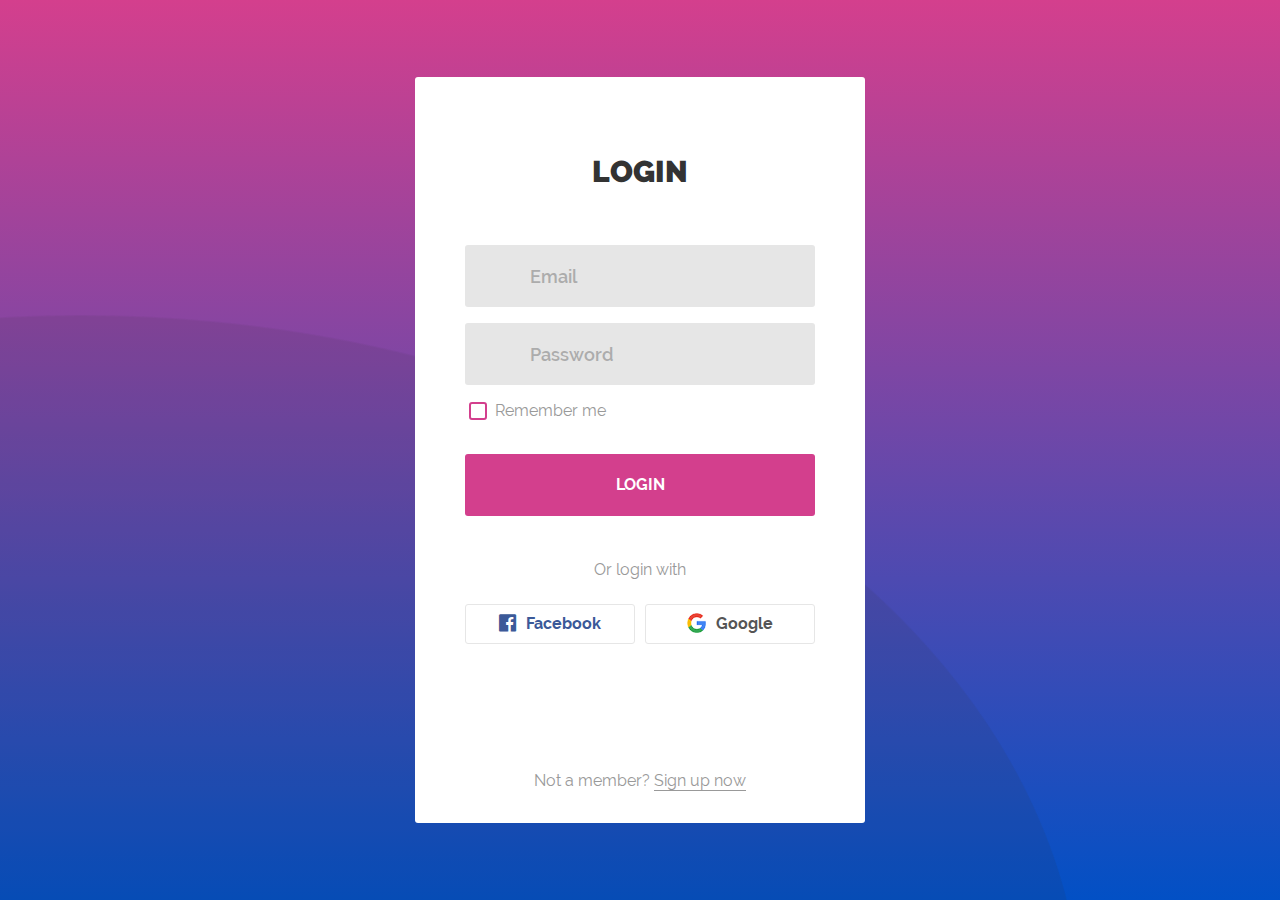
<file: web/static/login/index.html>
<!DOCTYPE html>
<html lang="en">
<head>
	<title>Login V11</title>
	<meta charset="UTF-8">
	<meta name="viewport" content="width=device-width, initial-scale=1">
<!--===============================================================================================-->	
	<link rel="icon" type="image/png" href="images/icons/favicon.ico"/>
<!--===============================================================================================-->
	<link rel="stylesheet" type="text/css" href="vendor/bootstrap/css/bootstrap.min.css">
<!--===============================================================================================-->
	<link rel="stylesheet" type="text/css" href="fonts/font-awesome-4.7.0/css/font-awesome.min.css">
<!--===============================================================================================-->
	<link rel="stylesheet" type="text/css" href="fonts/Linearicons-Free-v1.0.0/icon-font.min.css">
<!--===============================================================================================-->
	<link rel="stylesheet" type="text/css" href="vendor/animate/animate.css">
<!--===============================================================================================-->	
	<link rel="stylesheet" type="text/css" href="vendor/css-hamburgers/hamburgers.min.css">
<!--===============================================================================================-->
	<link rel="stylesheet" type="text/css" href="vendor/select2/select2.min.css">
<!--===============================================================================================-->
	<link rel="stylesheet" type="text/css" href="css/util.css">
	<link rel="stylesheet" type="text/css" href="css/main.css">
<!--===============================================================================================-->
</head>
<body>
	
	<div class="limiter">
		<div class="container-login100">
			<div class="wrap-login100 p-l-50 p-r-50 p-t-77 p-b-30">
				<form class="login100-form validate-form">
					<span class="login100-form-title p-b-55">
						Login
					</span>

					<div class="wrap-input100 validate-input m-b-16" data-validate = "Valid email is required: ex@abc.xyz">
						<input class="input100" type="text" name="email" placeholder="Email">
						<span class="focus-input100"></span>
						<span class="symbol-input100">
							<span class="lnr lnr-envelope"></span>
						</span>
					</div>

					<div class="wrap-input100 validate-input m-b-16" data-validate = "Password is required">
						<input class="input100" type="password" name="pass" placeholder="Password">
						<span class="focus-input100"></span>
						<span class="symbol-input100">
							<span class="lnr lnr-lock"></span>
						</span>
					</div>

					<div class="contact100-form-checkbox m-l-4">
						<input class="input-checkbox100" id="ckb1" type="checkbox" name="remember-me">
						<label class="label-checkbox100" for="ckb1">
							Remember me
						</label>
					</div>
					
					<div class="container-login100-form-btn p-t-25">
						<button class="login100-form-btn">
							Login
						</button>
					</div>

					<div class="text-center w-full p-t-42 p-b-22">
						<span class="txt1">
							Or login with
						</span>
					</div>

					<a href="#" class="btn-face m-b-10">
						<i class="fa fa-facebook-official"></i>
						Facebook
					</a>

					<a href="#" class="btn-google m-b-10">
						<img src="images/icons/icon-google.png" alt="GOOGLE">
						Google
					</a>

					<div class="text-center w-full p-t-115">
						<span class="txt1">
							Not a member?
						</span>

						<a class="txt1 bo1 hov1" href="#">
							Sign up now							
						</a>
					</div>
				</form>
			</div>
		</div>
	</div>
	
	

	
<!--===============================================================================================-->	
	<script src="vendor/jquery/jquery-3.2.1.min.js"></script>
<!--===============================================================================================-->
	<script src="vendor/bootstrap/js/popper.js"></script>
	<script src="vendor/bootstrap/js/bootstrap.min.js"></script>
<!--===============================================================================================-->
	<script src="vendor/select2/select2.min.js"></script>
<!--===============================================================================================-->
	<script src="js/main.js"></script>

</body>
</html>
</file>
<file: web/static/login/css/util.css>
/*[ FONT SIZE ]
///////////////////////////////////////////////////////////
*/
.fs-1 {font-size: 1px;}
.fs-2 {font-size: 2px;}
.fs-3 {font-size: 3px;}
.fs-4 {font-size: 4px;}
.fs-5 {font-size: 5px;}
.fs-6 {font-size: 6px;}
.fs-7 {font-size: 7px;}
.fs-8 {font-size: 8px;}
.fs-9 {font-size: 9px;}
.fs-10 {font-size: 10px;}
.fs-11 {font-size: 11px;}
.fs-12 {font-size: 12px;}
.fs-13 {font-size: 13px;}
.fs-14 {font-size: 14px;}
.fs-15 {font-size: 15px;}
.fs-16 {font-size: 16px;}
.fs-17 {font-size: 17px;}
.fs-18 {font-size: 18px;}
.fs-19 {font-size: 19px;}
.fs-20 {font-size: 20px;}
.fs-21 {font-size: 21px;}
.fs-22 {font-size: 22px;}
.fs-23 {font-size: 23px;}
.fs-24 {font-size: 24px;}
.fs-25 {font-size: 25px;}
.fs-26 {font-size: 26px;}
.fs-27 {font-size: 27px;}
.fs-28 {font-size: 28px;}
.fs-29 {font-size: 29px;}
.fs-30 {font-size: 30px;}
.fs-31 {font-size: 31px;}
.fs-32 {font-size: 32px;}
.fs-33 {font-size: 33px;}
.fs-34 {font-size: 34px;}
.fs-35 {font-size: 35px;}
.fs-36 {font-size: 36px;}
.fs-37 {font-size: 37px;}
.fs-38 {font-size: 38px;}
.fs-39 {font-size: 39px;}
.fs-40 {font-size: 40px;}
.fs-41 {font-size: 41px;}
.fs-42 {font-size: 42px;}
.fs-43 {font-size: 43px;}
.fs-44 {font-size: 44px;}
.fs-45 {font-size: 45px;}
.fs-46 {font-size: 46px;}
.fs-47 {font-size: 47px;}
.fs-48 {font-size: 48px;}
.fs-49 {font-size: 49px;}
.fs-50 {font-size: 50px;}
.fs-51 {font-size: 51px;}
.fs-52 {font-size: 52px;}
.fs-53 {font-size: 53px;}
.fs-54 {font-size: 54px;}
.fs-55 {font-size: 55px;}
.fs-56 {font-size: 56px;}
.fs-57 {font-size: 57px;}
.fs-58 {font-size: 58px;}
.fs-59 {font-size: 59px;}
.fs-60 {font-size: 60px;}
.fs-61 {font-size: 61px;}
.fs-62 {font-size: 62px;}
.fs-63 {font-size: 63px;}
.fs-64 {font-size: 64px;}
.fs-65 {font-size: 65px;}
.fs-66 {font-size: 66px;}
.fs-67 {font-size: 67px;}
.fs-68 {font-size: 68px;}
.fs-69 {font-size: 69px;}
.fs-70 {font-size: 70px;}
.fs-71 {font-size: 71px;}
.fs-72 {font-size: 72px;}
.fs-73 {font-size: 73px;}
.fs-74 {font-size: 74px;}
.fs-75 {font-size: 75px;}
.fs-76 {font-size: 76px;}
.fs-77 {font-size: 77px;}
.fs-78 {font-size: 78px;}
.fs-79 {font-size: 79px;}
.fs-80 {font-size: 80px;}
.fs-81 {font-size: 81px;}
.fs-82 {font-size: 82px;}
.fs-83 {font-size: 83px;}
.fs-84 {font-size: 84px;}
.fs-85 {font-size: 85px;}
.fs-86 {font-size: 86px;}
.fs-87 {font-size: 87px;}
.fs-88 {font-size: 88px;}
.fs-89 {font-size: 89px;}
.fs-90 {font-size: 90px;}
.fs-91 {font-size: 91px;}
.fs-92 {font-size: 92px;}
.fs-93 {font-size: 93px;}
.fs-94 {font-size: 94px;}
.fs-95 {font-size: 95px;}
.fs-96 {font-size: 96px;}
.fs-97 {font-size: 97px;}
.fs-98 {font-size: 98px;}
.fs-99 {font-size: 99px;}
.fs-100 {font-size: 100px;}
.fs-101 {font-size: 101px;}
.fs-102 {font-size: 102px;}
.fs-103 {font-size: 103px;}
.fs-104 {font-size: 104px;}
.fs-105 {font-size: 105px;}
.fs-106 {font-size: 106px;}
.fs-107 {font-size: 107px;}
.fs-108 {font-size: 108px;}
.fs-109 {font-size: 109px;}
.fs-110 {font-size: 110px;}
.fs-111 {font-size: 111px;}
.fs-112 {font-size: 112px;}
.fs-113 {font-size: 113px;}
.fs-114 {font-size: 114px;}
.fs-115 {font-size: 115px;}
.fs-116 {font-size: 116px;}
.fs-117 {font-size: 117px;}
.fs-118 {font-size: 118px;}
.fs-119 {font-size: 119px;}
.fs-120 {font-size: 120px;}
.fs-121 {font-size: 121px;}
.fs-122 {font-size: 122px;}
.fs-123 {font-size: 123px;}
.fs-124 {font-size: 124px;}
.fs-125 {font-size: 125px;}
.fs-126 {font-size: 126px;}
.fs-127 {font-size: 127px;}
.fs-128 {font-size: 128px;}
.fs-129 {font-size: 129px;}
.fs-130 {font-size: 130px;}
.fs-131 {font-size: 131px;}
.fs-132 {font-size: 132px;}
.fs-133 {font-size: 133px;}
.fs-134 {font-size: 134px;}
.fs-135 {font-size: 135px;}
.fs-136 {font-size: 136px;}
.fs-137 {font-size: 137px;}
.fs-138 {font-size: 138px;}
.fs-139 {font-size: 139px;}
.fs-140 {font-size: 140px;}
.fs-141 {font-size: 141px;}
.fs-142 {font-size: 142px;}
.fs-143 {font-size: 143px;}
.fs-144 {font-size: 144px;}
.fs-145 {font-size: 145px;}
.fs-146 {font-size: 146px;}
.fs-147 {font-size: 147px;}
.fs-148 {font-size: 148px;}
.fs-149 {font-size: 149px;}
.fs-150 {font-size: 150px;}
.fs-151 {font-size: 151px;}
.fs-152 {font-size: 152px;}
.fs-153 {font-size: 153px;}
.fs-154 {font-size: 154px;}
.fs-155 {font-size: 155px;}
.fs-156 {font-size: 156px;}
.fs-157 {font-size: 157px;}
.fs-158 {font-size: 158px;}
.fs-159 {font-size: 159px;}
.fs-160 {font-size: 160px;}
.fs-161 {font-size: 161px;}
.fs-162 {font-size: 162px;}
.fs-163 {font-size: 163px;}
.fs-164 {font-size: 164px;}
.fs-165 {font-size: 165px;}
.fs-166 {font-size: 166px;}
.fs-167 {font-size: 167px;}
.fs-168 {font-size: 168px;}
.fs-169 {font-size: 169px;}
.fs-170 {font-size: 170px;}
.fs-171 {font-size: 171px;}
.fs-172 {font-size: 172px;}
.fs-173 {font-size: 173px;}
.fs-174 {font-size: 174px;}
.fs-175 {font-size: 175px;}
.fs-176 {font-size: 176px;}
.fs-177 {font-size: 177px;}
.fs-178 {font-size: 178px;}
.fs-179 {font-size: 179px;}
.fs-180 {font-size: 180px;}
.fs-181 {font-size: 181px;}
.fs-182 {font-size: 182px;}
.fs-183 {font-size: 183px;}
.fs-184 {font-size: 184px;}
.fs-185 {font-size: 185px;}
.fs-186 {font-size: 186px;}
.fs-187 {font-size: 187px;}
.fs-188 {font-size: 188px;}
.fs-189 {font-size: 189px;}
.fs-190 {font-size: 190px;}
.fs-191 {font-size: 191px;}
.fs-192 {font-size: 192px;}
.fs-193 {font-size: 193px;}
.fs-194 {font-size: 194px;}
.fs-195 {font-size: 195px;}
.fs-196 {font-size: 196px;}
.fs-197 {font-size: 197px;}
.fs-198 {font-size: 198px;}
.fs-199 {font-size: 199px;}
.fs-200 {font-size: 200px;}

/*[ PADDING ]
///////////////////////////////////////////////////////////
*/
.p-t-0 {padding-top: 0px;}
.p-t-1 {padding-top: 1px;}
.p-t-2 {padding-top: 2px;}
.p-t-3 {padding-top: 3px;}
.p-t-4 {padding-top: 4px;}
.p-t-5 {padding-top: 5px;}
.p-t-6 {padding-top: 6px;}
.p-t-7 {padding-top: 7px;}
.p-t-8 {padding-top: 8px;}
.p-t-9 {padding-top: 9px;}
.p-t-10 {padding-top: 10px;}
.p-t-11 {padding-top: 11px;}
.p-t-12 {padding-top: 12px;}
.p-t-13 {padding-top: 13px;}
.p-t-14 {padding-top: 14px;}
.p-t-15 {padding-top: 15px;}
.p-t-16 {padding-top: 16px;}
.p-t-17 {padding-top: 17px;}
.p-t-18 {padding-top: 18px;}
.p-t-19 {padding-top: 19px;}
.p-t-20 {padding-top: 20px;}
.p-t-21 {padding-top: 21px;}
.p-t-22 {padding-top: 22px;}
.p-t-23 {padding-top: 23px;}
.p-t-24 {padding-top: 24px;}
.p-t-25 {padding-top: 25px;}
.p-t-26 {padding-top: 26px;}
.p-t-27 {padding-top: 27px;}
.p-t-28 {padding-top: 28px;}
.p-t-29 {padding-top: 29px;}
.p-t-30 {padding-top: 30px;}
.p-t-31 {padding-top: 31px;}
.p-t-32 {padding-top: 32px;}
.p-t-33 {padding-top: 33px;}
.p-t-34 {padding-top: 34px;}
.p-t-35 {padding-top: 35px;}
.p-t-36 {padding-top: 36px;}
.p-t-37 {padding-top: 37px;}
.p-t-38 {padding-top: 38px;}
.p-t-39 {padding-top: 39px;}
.p-t-40 {padding-top: 40px;}
.p-t-41 {padding-top: 41px;}
.p-t-42 {padding-top: 42px;}
.p-t-43 {padding-top: 43px;}
.p-t-44 {padding-top: 44px;}
.p-t-45 {padding-top: 45px;}
.p-t-46 {padding-top: 46px;}
.p-t-47 {padding-top: 47px;}
.p-t-48 {padding-top: 48px;}
.p-t-49 {padding-top: 49px;}
.p-t-50 {padding-top: 50px;}
.p-t-51 {padding-top: 51px;}
.p-t-52 {padding-top: 52px;}
.p-t-53 {padding-top: 53px;}
.p-t-54 {padding-top: 54px;}
.p-t-55 {padding-top: 55px;}
.p-t-56 {padding-top: 56px;}
.p-t-57 {padding-top: 57px;}
.p-t-58 {padding-top: 58px;}
.p-t-59 {padding-top: 59px;}
.p-t-60 {padding-top: 60px;}
.p-t-61 {padding-top: 61px;}
.p-t-62 {padding-top: 62px;}
.p-t-63 {padding-top: 63px;}
.p-t-64 {padding-top: 64px;}
.p-t-65 {padding-top: 65px;}
.p-t-66 {padding-top: 66px;}
.p-t-67 {padding-top: 67px;}
.p-t-68 {padding-top: 68px;}
.p-t-69 {padding-top: 69px;}
.p-t-70 {padding-top: 70px;}
.p-t-71 {padding-top: 71px;}
.p-t-72 {padding-top: 72px;}
.p-t-73 {padding-top: 73px;}
.p-t-74 {padding-top: 74px;}
.p-t-75 {padding-top: 75px;}
.p-t-76 {padding-top: 76px;}
.p-t-77 {padding-top: 77px;}
.p-t-78 {padding-top: 78px;}
.p-t-79 {padding-top: 79px;}
.p-t-80 {padding-top: 80px;}
.p-t-81 {padding-top: 81px;}
.p-t-82 {padding-top: 82px;}
.p-t-83 {padding-top: 83px;}
.p-t-84 {padding-top: 84px;}
.p-t-85 {padding-top: 85px;}
.p-t-86 {padding-top: 86px;}
.p-t-87 {padding-top: 87px;}
.p-t-88 {padding-top: 88px;}
.p-t-89 {padding-top: 89px;}
.p-t-90 {padding-top: 90px;}
.p-t-91 {padding-top: 91px;}
.p-t-92 {padding-top: 92px;}
.p-t-93 {padding-top: 93px;}
.p-t-94 {padding-top: 94px;}
.p-t-95 {padding-top: 95px;}
.p-t-96 {padding-top: 96px;}
.p-t-97 {padding-top: 97px;}
.p-t-98 {padding-top: 98px;}
.p-t-99 {padding-top: 99px;}
.p-t-100 {padding-top: 100px;}
.p-t-101 {padding-top: 101px;}
.p-t-102 {padding-top: 102px;}
.p-t-103 {padding-top: 103px;}
.p-t-104 {padding-top: 104px;}
.p-t-105 {padding-top: 105px;}
.p-t-106 {padding-top: 106px;}
.p-t-107 {padding-top: 107px;}
.p-t-108 {padding-top: 108px;}
.p-t-109 {padding-top: 109px;}
.p-t-110 {padding-top: 110px;}
.p-t-111 {padding-top: 111px;}
.p-t-112 {padding-top: 112px;}
.p-t-113 {padding-top: 113px;}
.p-t-114 {padding-top: 114px;}
.p-t-115 {padding-top: 115px;}
.p-t-116 {padding-top: 116px;}
.p-t-117 {padding-top: 117px;}
.p-t-118 {padding-top: 118px;}
.p-t-119 {padding-top: 119px;}
.p-t-120 {padding-top: 120px;}
.p-t-121 {padding-top: 121px;}
.p-t-122 {padding-top: 122px;}
.p-t-123 {padding-top: 123px;}
.p-t-124 {padding-top: 124px;}
.p-t-125 {padding-top: 125px;}
.p-t-126 {padding-top: 126px;}
.p-t-127 {padding-top: 127px;}
.p-t-128 {padding-top: 128px;}
.p-t-129 {padding-top: 129px;}
.p-t-130 {padding-top: 130px;}
.p-t-131 {padding-top: 131px;}
.p-t-132 {padding-top: 132px;}
.p-t-133 {padding-top: 133px;}
.p-t-134 {padding-top: 134px;}
.p-t-135 {padding-top: 135px;}
.p-t-136 {padding-top: 136px;}
.p-t-137 {padding-top: 137px;}
.p-t-138 {padding-top: 138px;}
.p-t-139 {padding-top: 139px;}
.p-t-140 {padding-top: 140px;}
.p-t-141 {padding-top: 141px;}
.p-t-142 {padding-top: 142px;}
.p-t-143 {padding-top: 143px;}
.p-t-144 {padding-top: 144px;}
.p-t-145 {padding-top: 145px;}
.p-t-146 {padding-top: 146px;}
.p-t-147 {padding-top: 147px;}
.p-t-148 {padding-top: 148px;}
.p-t-149 {padding-top: 149px;}
.p-t-150 {padding-top: 150px;}
.p-t-151 {padding-top: 151px;}
.p-t-152 {padding-top: 152px;}
.p-t-153 {padding-top: 153px;}
.p-t-154 {padding-top: 154px;}
.p-t-155 {padding-top: 155px;}
.p-t-156 {padding-top: 156px;}
.p-t-157 {padding-top: 157px;}
.p-t-158 {padding-top: 158px;}
.p-t-159 {padding-top: 159px;}
.p-t-160 {padding-top: 160px;}
.p-t-161 {padding-top: 161px;}
.p-t-162 {padding-top: 162px;}
.p-t-163 {padding-top: 163px;}
.p-t-164 {padding-top: 164px;}
.p-t-165 {padding-top: 165px;}
.p-t-166 {padding-top: 166px;}
.p-t-167 {padding-top: 167px;}
.p-t-168 {padding-top: 168px;}
.p-t-169 {padding-top: 169px;}
.p-t-170 {padding-top: 170px;}
.p-t-171 {padding-top: 171px;}
.p-t-172 {padding-top: 172px;}
.p-t-173 {padding-top: 173px;}
.p-t-174 {padding-top: 174px;}
.p-t-175 {padding-top: 175px;}
.p-t-176 {padding-top: 176px;}
.p-t-177 {padding-top: 177px;}
.p-t-178 {padding-top: 178px;}
.p-t-179 {padding-top: 179px;}
.p-t-180 {padding-top: 180px;}
.p-t-181 {padding-top: 181px;}
.p-t-182 {padding-top: 182px;}
.p-t-183 {padding-top: 183px;}
.p-t-184 {padding-top: 184px;}
.p-t-185 {padding-top: 185px;}
.p-t-186 {padding-top: 186px;}
.p-t-187 {padding-top: 187px;}
.p-t-188 {padding-top: 188px;}
.p-t-189 {padding-top: 189px;}
.p-t-190 {padding-top: 190px;}
.p-t-191 {padding-top: 191px;}
.p-t-192 {padding-top: 192px;}
.p-t-193 {padding-top: 193px;}
.p-t-194 {padding-top: 194px;}
.p-t-195 {padding-top: 195px;}
.p-t-196 {padding-top: 196px;}
.p-t-197 {padding-top: 197px;}
.p-t-198 {padding-top: 198px;}
.p-t-199 {padding-top: 199px;}
.p-t-200 {padding-top: 200px;}
.p-t-201 {padding-top: 201px;}
.p-t-202 {padding-top: 202px;}
.p-t-203 {padding-top: 203px;}
.p-t-204 {padding-top: 204px;}
.p-t-205 {padding-top: 205px;}
.p-t-206 {padding-top: 206px;}
.p-t-207 {padding-top: 207px;}
.p-t-208 {padding-top: 208px;}
.p-t-209 {padding-top: 209px;}
.p-t-210 {padding-top: 210px;}
.p-t-211 {padding-top: 211px;}
.p-t-212 {padding-top: 212px;}
.p-t-213 {padding-top: 213px;}
.p-t-214 {padding-top: 214px;}
.p-t-215 {padding-top: 215px;}
.p-t-216 {padding-top: 216px;}
.p-t-217 {padding-top: 217px;}
.p-t-218 {padding-top: 218px;}
.p-t-219 {padding-top: 219px;}
.p-t-220 {padding-top: 220px;}
.p-t-221 {padding-top: 221px;}
.p-t-222 {padding-top: 222px;}
.p-t-223 {padding-top: 223px;}
.p-t-224 {padding-top: 224px;}
.p-t-225 {padding-top: 225px;}
.p-t-226 {padding-top: 226px;}
.p-t-227 {padding-top: 227px;}
.p-t-228 {padding-top: 228px;}
.p-t-229 {padding-top: 229px;}
.p-t-230 {padding-top: 230px;}
.p-t-231 {padding-top: 231px;}
.p-t-232 {padding-top: 232px;}
.p-t-233 {padding-top: 233px;}
.p-t-234 {padding-top: 234px;}
.p-t-235 {padding-top: 235px;}
.p-t-236 {padding-top: 236px;}
.p-t-237 {padding-top: 237px;}
.p-t-238 {padding-top: 238px;}
.p-t-239 {padding-top: 239px;}
.p-t-240 {padding-top: 240px;}
.p-t-241 {padding-top: 241px;}
.p-t-242 {padding-top: 242px;}
.p-t-243 {padding-top: 243px;}
.p-t-244 {padding-top: 244px;}
.p-t-245 {padding-top: 245px;}
.p-t-246 {padding-top: 246px;}
.p-t-247 {padding-top: 247px;}
.p-t-248 {padding-top: 248px;}
.p-t-249 {padding-top: 249px;}
.p-t-250 {padding-top: 250px;}
.p-b-0 {padding-bottom: 0px;}
.p-b-1 {padding-bottom: 1px;}
.p-b-2 {padding-bottom: 2px;}
.p-b-3 {padding-bottom: 3px;}
.p-b-4 {padding-bottom: 4px;}
.p-b-5 {padding-bottom: 5px;}
.p-b-6 {padding-bottom: 6px;}
.p-b-7 {padding-bottom: 7px;}
.p-b-8 {padding-bottom: 8px;}
.p-b-9 {padding-bottom: 9px;}
.p-b-10 {padding-bottom: 10px;}
.p-b-11 {padding-bottom: 11px;}
.p-b-12 {padding-bottom: 12px;}
.p-b-13 {padding-bottom: 13px;}
.p-b-14 {padding-bottom: 14px;}
.p-b-15 {padding-bottom: 15px;}
.p-b-16 {padding-bottom: 16px;}
.p-b-17 {padding-bottom: 17px;}
.p-b-18 {padding-bottom: 18px;}
.p-b-19 {padding-bottom: 19px;}
.p-b-20 {padding-bottom: 20px;}
.p-b-21 {padding-bottom: 21px;}
.p-b-22 {padding-bottom: 22px;}
.p-b-23 {padding-bottom: 23px;}
.p-b-24 {padding-bottom: 24px;}
.p-b-25 {padding-bottom: 25px;}
.p-b-26 {padding-bottom: 26px;}
.p-b-27 {padding-bottom: 27px;}
.p-b-28 {padding-bottom: 28px;}
.p-b-29 {padding-bottom: 29px;}
.p-b-30 {padding-bottom: 30px;}
.p-b-31 {padding-bottom: 31px;}
.p-b-32 {padding-bottom: 32px;}
.p-b-33 {padding-bottom: 33px;}
.p-b-34 {padding-bottom: 34px;}
.p-b-35 {padding-bottom: 35px;}
.p-b-36 {padding-bottom: 36px;}
.p-b-37 {padding-bottom: 37px;}
.p-b-38 {padding-bottom: 38px;}
.p-b-39 {padding-bottom: 39px;}
.p-b-40 {padding-bottom: 40px;}
.p-b-41 {padding-bottom: 41px;}
.p-b-42 {padding-bottom: 42px;}
.p-b-43 {padding-bottom: 43px;}
.p-b-44 {padding-bottom: 44px;}
.p-b-45 {padding-bottom: 45px;}
.p-b-46 {padding-bottom: 46px;}
.p-b-47 {padding-bottom: 47px;}
.p-b-48 {padding-bottom: 48px;}
.p-b-49 {padding-bottom: 49px;}
.p-b-50 {padding-bottom: 50px;}
.p-b-51 {padding-bottom: 51px;}
.p-b-52 {padding-bottom: 52px;}
.p-b-53 {padding-bottom: 53px;}
.p-b-54 {padding-bottom: 54px;}
.p-b-55 {padding-bottom: 55px;}
.p-b-56 {padding-bottom: 56px;}
.p-b-57 {padding-bottom: 57px;}
.p-b-58 {padding-bottom: 58px;}
.p-b-59 {padding-bottom: 59px;}
.p-b-60 {padding-bottom: 60px;}
.p-b-61 {padding-bottom: 61px;}
.p-b-62 {padding-bottom: 62px;}
.p-b-63 {padding-bottom: 63px;}
.p-b-64 {padding-bottom: 64px;}
.p-b-65 {padding-bottom: 65px;}
.p-b-66 {padding-bottom: 66px;}
.p-b-67 {padding-bottom: 67px;}
.p-b-68 {padding-bottom: 68px;}
.p-b-69 {padding-bottom: 69px;}
.p-b-70 {padding-bottom: 70px;}
.p-b-71 {padding-bottom: 71px;}
.p-b-72 {padding-bottom: 72px;}
.p-b-73 {padding-bottom: 73px;}
.p-b-74 {padding-bottom: 74px;}
.p-b-75 {padding-bottom: 75px;}
.p-b-76 {padding-bottom: 76px;}
.p-b-77 {padding-bottom: 77px;}
.p-b-78 {padding-bottom: 78px;}
.p-b-79 {padding-bottom: 79px;}
.p-b-80 {padding-bottom: 80px;}
.p-b-81 {padding-bottom: 81px;}
.p-b-82 {padding-bottom: 82px;}
.p-b-83 {padding-bottom: 83px;}
.p-b-84 {padding-bottom: 84px;}
.p-b-85 {padding-bottom: 85px;}
.p-b-86 {padding-bottom: 86px;}
.p-b-87 {padding-bottom: 87px;}
.p-b-88 {padding-bottom: 88px;}
.p-b-89 {padding-bottom: 89px;}
.p-b-90 {padding-bottom: 90px;}
.p-b-91 {padding-bottom: 91px;}
.p-b-92 {padding-bottom: 92px;}
.p-b-93 {padding-bottom: 93px;}
.p-b-94 {padding-bottom: 94px;}
.p-b-95 {padding-bottom: 95px;}
.p-b-96 {padding-bottom: 96px;}
.p-b-97 {padding-bottom: 97px;}
.p-b-98 {padding-bottom: 98px;}
.p-b-99 {padding-bottom: 99px;}
.p-b-100 {padding-bottom: 100px;}
.p-b-101 {padding-bottom: 101px;}
.p-b-102 {padding-bottom: 102px;}
.p-b-103 {padding-bottom: 103px;}
.p-b-104 {padding-bottom: 104px;}
.p-b-105 {padding-bottom: 105px;}
.p-b-106 {padding-bottom: 106px;}
.p-b-107 {padding-bottom: 107px;}
.p-b-108 {padding-bottom: 108px;}
.p-b-109 {padding-bottom: 109px;}
.p-b-110 {padding-bottom: 110px;}
.p-b-111 {padding-bottom: 111px;}
.p-b-112 {padding-bottom: 112px;}
.p-b-113 {padding-bottom: 113px;}
.p-b-114 {padding-bottom: 114px;}
.p-b-115 {padding-bottom: 115px;}
.p-b-116 {padding-bottom: 116px;}
.p-b-117 {padding-bottom: 117px;}
.p-b-118 {padding-bottom: 118px;}
.p-b-119 {padding-bottom: 119px;}
.p-b-120 {padding-bottom: 120px;}
.p-b-121 {padding-bottom: 121px;}
.p-b-122 {padding-bottom: 122px;}
.p-b-123 {padding-bottom: 123px;}
.p-b-124 {padding-bottom: 124px;}
.p-b-125 {padding-bottom: 125px;}
.p-b-126 {padding-bottom: 126px;}
.p-b-127 {padding-bottom: 127px;}
.p-b-128 {padding-bottom: 128px;}
.p-b-129 {padding-bottom: 129px;}
.p-b-130 {padding-bottom: 130px;}
.p-b-131 {padding-bottom: 131px;}
.p-b-132 {padding-bottom: 132px;}
.p-b-133 {padding-bottom: 133px;}
.p-b-134 {padding-bottom: 134px;}
.p-b-135 {padding-bottom: 135px;}
.p-b-136 {padding-bottom: 136px;}
.p-b-137 {padding-bottom: 137px;}
.p-b-138 {padding-bottom: 138px;}
.p-b-139 {padding-bottom: 139px;}
.p-b-140 {padding-bottom: 140px;}
.p-b-141 {padding-bottom: 141px;}
.p-b-142 {padding-bottom: 142px;}
.p-b-143 {padding-bottom: 143px;}
.p-b-144 {padding-bottom: 144px;}
.p-b-145 {padding-bottom: 145px;}
.p-b-146 {padding-bottom: 146px;}
.p-b-147 {padding-bottom: 147px;}
.p-b-148 {padding-bottom: 148px;}
.p-b-149 {padding-bottom: 149px;}
.p-b-150 {padding-bottom: 150px;}
.p-b-151 {padding-bottom: 151px;}
.p-b-152 {padding-bottom: 152px;}
.p-b-153 {padding-bottom: 153px;}
.p-b-154 {padding-bottom: 154px;}
.p-b-155 {padding-bottom: 155px;}
.p-b-156 {padding-bottom: 156px;}
.p-b-157 {padding-bottom: 157px;}
.p-b-158 {padding-bottom: 158px;}
.p-b-159 {padding-bottom: 159px;}
.p-b-160 {padding-bottom: 160px;}
.p-b-161 {padding-bottom: 161px;}
.p-b-162 {padding-bottom: 162px;}
.p-b-163 {padding-bottom: 163px;}
.p-b-164 {padding-bottom: 164px;}
.p-b-165 {padding-bottom: 165px;}
.p-b-166 {padding-bottom: 166px;}
.p-b-167 {padding-bottom: 167px;}
.p-b-168 {padding-bottom: 168px;}
.p-b-169 {padding-bottom: 169px;}
.p-b-170 {padding-bottom: 170px;}
.p-b-171 {padding-bottom: 171px;}
.p-b-172 {padding-bottom: 172px;}
.p-b-173 {padding-bottom: 173px;}
.p-b-174 {padding-bottom: 174px;}
.p-b-175 {padding-bottom: 175px;}
.p-b-176 {padding-bottom: 176px;}
.p-b-177 {padding-bottom: 177px;}
.p-b-178 {padding-bottom: 178px;}
.p-b-179 {padding-bottom: 179px;}
.p-b-180 {padding-bottom: 180px;}
.p-b-181 {padding-bottom: 181px;}
.p-b-182 {padding-bottom: 182px;}
.p-b-183 {padding-bottom: 183px;}
.p-b-184 {padding-bottom: 184px;}
.p-b-185 {padding-bottom: 185px;}
.p-b-186 {padding-bottom: 186px;}
.p-b-187 {padding-bottom: 187px;}
.p-b-188 {padding-bottom: 188px;}
.p-b-189 {padding-bottom: 189px;}
.p-b-190 {padding-bottom: 190px;}
.p-b-191 {padding-bottom: 191px;}
.p-b-192 {padding-bottom: 192px;}
.p-b-193 {padding-bottom: 193px;}
.p-b-194 {padding-bottom: 194px;}
.p-b-195 {padding-bottom: 195px;}
.p-b-196 {padding-bottom: 196px;}
.p-b-197 {padding-bottom: 197px;}
.p-b-198 {padding-bottom: 198px;}
.p-b-199 {padding-bottom: 199px;}
.p-b-200 {padding-bottom: 200px;}
.p-b-201 {padding-bottom: 201px;}
.p-b-202 {padding-bottom: 202px;}
.p-b-203 {padding-bottom: 203px;}
.p-b-204 {padding-bottom: 204px;}
.p-b-205 {padding-bottom: 205px;}
.p-b-206 {padding-bottom: 206px;}
.p-b-207 {padding-bottom: 207px;}
.p-b-208 {padding-bottom: 208px;}
.p-b-209 {padding-bottom: 209px;}
.p-b-210 {padding-bottom: 210px;}
.p-b-211 {padding-bottom: 211px;}
.p-b-212 {padding-bottom: 212px;}
.p-b-213 {padding-bottom: 213px;}
.p-b-214 {padding-bottom: 214px;}
.p-b-215 {padding-bottom: 215px;}
.p-b-216 {padding-bottom: 216px;}
.p-b-217 {padding-bottom: 217px;}
.p-b-218 {padding-bottom: 218px;}
.p-b-219 {padding-bottom: 219px;}
.p-b-220 {padding-bottom: 220px;}
.p-b-221 {padding-bottom: 221px;}
.p-b-222 {padding-bottom: 222px;}
.p-b-223 {padding-bottom: 223px;}
.p-b-224 {padding-bottom: 224px;}
.p-b-225 {padding-bottom: 225px;}
.p-b-226 {padding-bottom: 226px;}
.p-b-227 {padding-bottom: 227px;}
.p-b-228 {padding-bottom: 228px;}
.p-b-229 {padding-bottom: 229px;}
.p-b-230 {padding-bottom: 230px;}
.p-b-231 {padding-bottom: 231px;}
.p-b-232 {padding-bottom: 232px;}
.p-b-233 {padding-bottom: 233px;}
.p-b-234 {padding-bottom: 234px;}
.p-b-235 {padding-bottom: 235px;}
.p-b-236 {padding-bottom: 236px;}
.p-b-237 {padding-bottom: 237px;}
.p-b-238 {padding-bottom: 238px;}
.p-b-239 {padding-bottom: 239px;}
.p-b-240 {padding-bottom: 240px;}
.p-b-241 {padding-bottom: 241px;}
.p-b-242 {padding-bottom: 242px;}
.p-b-243 {padding-bottom: 243px;}
.p-b-244 {padding-bottom: 244px;}
.p-b-245 {padding-bottom: 245px;}
.p-b-246 {padding-bottom: 246px;}
.p-b-247 {padding-bottom: 247px;}
.p-b-248 {padding-bottom: 248px;}
.p-b-249 {padding-bottom: 249px;}
.p-b-250 {padding-bottom: 250px;}
.p-l-0 {padding-left: 0px;}
.p-l-1 {padding-left: 1px;}
.p-l-2 {padding-left: 2px;}
.p-l-3 {padding-left: 3px;}
.p-l-4 {padding-left: 4px;}
.p-l-5 {padding-left: 5px;}
.p-l-6 {padding-left: 6px;}
.p-l-7 {padding-left: 7px;}
.p-l-8 {padding-left: 8px;}
.p-l-9 {padding-left: 9px;}
.p-l-10 {padding-left: 10px;}
.p-l-11 {padding-left: 11px;}
.p-l-12 {padding-left: 12px;}
.p-l-13 {padding-left: 13px;}
.p-l-14 {padding-left: 14px;}
.p-l-15 {padding-left: 15px;}
.p-l-16 {padding-left: 16px;}
.p-l-17 {padding-left: 17px;}
.p-l-18 {padding-left: 18px;}
.p-l-19 {padding-left: 19px;}
.p-l-20 {padding-left: 20px;}
.p-l-21 {padding-left: 21px;}
.p-l-22 {padding-left: 22px;}
.p-l-23 {padding-left: 23px;}
.p-l-24 {padding-left: 24px;}
.p-l-25 {padding-left: 25px;}
.p-l-26 {padding-left: 26px;}
.p-l-27 {padding-left: 27px;}
.p-l-28 {padding-left: 28px;}
.p-l-29 {padding-left: 29px;}
.p-l-30 {padding-left: 30px;}
.p-l-31 {padding-left: 31px;}
.p-l-32 {padding-left: 32px;}
.p-l-33 {padding-left: 33px;}
.p-l-34 {padding-left: 34px;}
.p-l-35 {padding-left: 35px;}
.p-l-36 {padding-left: 36px;}
.p-l-37 {padding-left: 37px;}
.p-l-38 {padding-left: 38px;}
.p-l-39 {padding-left: 39px;}
.p-l-40 {padding-left: 40px;}
.p-l-41 {padding-left: 41px;}
.p-l-42 {padding-left: 42px;}
.p-l-43 {padding-left: 43px;}
.p-l-44 {padding-left: 44px;}
.p-l-45 {padding-left: 45px;}
.p-l-46 {padding-left: 46px;}
.p-l-47 {padding-left: 47px;}
.p-l-48 {padding-left: 48px;}
.p-l-49 {padding-left: 49px;}
.p-l-50 {padding-left: 50px;}
.p-l-51 {padding-left: 51px;}
.p-l-52 {padding-left: 52px;}
.p-l-53 {padding-left: 53px;}
.p-l-54 {padding-left: 54px;}
.p-l-55 {padding-left: 55px;}
.p-l-56 {padding-left: 56px;}
.p-l-57 {padding-left: 57px;}
.p-l-58 {padding-left: 58px;}
.p-l-59 {padding-left: 59px;}
.p-l-60 {padding-left: 60px;}
.p-l-61 {padding-left: 61px;}
.p-l-62 {padding-left: 62px;}
.p-l-63 {padding-left: 63px;}
.p-l-64 {padding-left: 64px;}
.p-l-65 {padding-left: 65px;}
.p-l-66 {padding-left: 66px;}
.p-l-67 {padding-left: 67px;}
.p-l-68 {padding-left: 68px;}
.p-l-69 {padding-left: 69px;}
.p-l-70 {padding-left: 70px;}
.p-l-71 {padding-left: 71px;}
.p-l-72 {padding-left: 72px;}
.p-l-73 {padding-left: 73px;}
.p-l-74 {padding-left: 74px;}
.p-l-75 {padding-left: 75px;}
.p-l-76 {padding-left: 76px;}
.p-l-77 {padding-left: 77px;}
.p-l-78 {padding-left: 78px;}
.p-l-79 {padding-left: 79px;}
.p-l-80 {padding-left: 80px;}
.p-l-81 {padding-left: 81px;}
.p-l-82 {padding-left: 82px;}
.p-l-83 {padding-left: 83px;}
.p-l-84 {padding-left: 84px;}
.p-l-85 {padding-left: 85px;}
.p-l-86 {padding-left: 86px;}
.p-l-87 {padding-left: 87px;}
.p-l-88 {padding-left: 88px;}
.p-l-89 {padding-left: 89px;}
.p-l-90 {padding-left: 90px;}
.p-l-91 {padding-left: 91px;}
.p-l-92 {padding-left: 92px;}
.p-l-93 {padding-left: 93px;}
.p-l-94 {padding-left: 94px;}
.p-l-95 {padding-left: 95px;}
.p-l-96 {padding-left: 96px;}
.p-l-97 {padding-left: 97px;}
.p-l-98 {padding-left: 98px;}
.p-l-99 {padding-left: 99px;}
.p-l-100 {padding-left: 100px;}
.p-l-101 {padding-left: 101px;}
.p-l-102 {padding-left: 102px;}
.p-l-103 {padding-left: 103px;}
.p-l-104 {padding-left: 104px;}
.p-l-105 {padding-left: 105px;}
.p-l-106 {padding-left: 106px;}
.p-l-107 {padding-left: 107px;}
.p-l-108 {padding-left: 108px;}
.p-l-109 {padding-left: 109px;}
.p-l-110 {padding-left: 110px;}
.p-l-111 {padding-left: 111px;}
.p-l-112 {padding-left: 112px;}
.p-l-113 {padding-left: 113px;}
.p-l-114 {padding-left: 114px;}
.p-l-115 {padding-left: 115px;}
.p-l-116 {padding-left: 116px;}
.p-l-117 {padding-left: 117px;}
.p-l-118 {padding-left: 118px;}
.p-l-119 {padding-left: 119px;}
.p-l-120 {padding-left: 120px;}
.p-l-121 {padding-left: 121px;}
.p-l-122 {padding-left: 122px;}
.p-l-123 {padding-left: 123px;}
.p-l-124 {padding-left: 124px;}
.p-l-125 {padding-left: 125px;}
.p-l-126 {padding-left: 126px;}
.p-l-127 {padding-left: 127px;}
.p-l-128 {padding-left: 128px;}
.p-l-129 {padding-left: 129px;}
.p-l-130 {padding-left: 130px;}
.p-l-131 {padding-left: 131px;}
.p-l-132 {padding-left: 132px;}
.p-l-133 {padding-left: 133px;}
.p-l-134 {padding-left: 134px;}
.p-l-135 {padding-left: 135px;}
.p-l-136 {padding-left: 136px;}
.p-l-137 {padding-left: 137px;}
.p-l-138 {padding-left: 138px;}
.p-l-139 {padding-left: 139px;}
.p-l-140 {padding-left: 140px;}
.p-l-141 {padding-left: 141px;}
.p-l-142 {padding-left: 142px;}
.p-l-143 {padding-left: 143px;}
.p-l-144 {padding-left: 144px;}
.p-l-145 {padding-left: 145px;}
.p-l-146 {padding-left: 146px;}
.p-l-147 {padding-left: 147px;}
.p-l-148 {padding-left: 148px;}
.p-l-149 {padding-left: 149px;}
.p-l-150 {padding-left: 150px;}
.p-l-151 {padding-left: 151px;}
.p-l-152 {padding-left: 152px;}
.p-l-153 {padding-left: 153px;}
.p-l-154 {padding-left: 154px;}
.p-l-155 {padding-left: 155px;}
.p-l-156 {padding-left: 156px;}
.p-l-157 {padding-left: 157px;}
.p-l-158 {padding-left: 158px;}
.p-l-159 {padding-left: 159px;}
.p-l-160 {padding-left: 160px;}
.p-l-161 {padding-left: 161px;}
.p-l-162 {padding-left: 162px;}
.p-l-163 {padding-left: 163px;}
.p-l-164 {padding-left: 164px;}
.p-l-165 {padding-left: 165px;}
.p-l-166 {padding-left: 166px;}
.p-l-167 {padding-left: 167px;}
.p-l-168 {padding-left: 168px;}
.p-l-169 {padding-left: 169px;}
.p-l-170 {padding-left: 170px;}
.p-l-171 {padding-left: 171px;}
.p-l-172 {padding-left: 172px;}
.p-l-173 {padding-left: 173px;}
.p-l-174 {padding-left: 174px;}
.p-l-175 {padding-left: 175px;}
.p-l-176 {padding-left: 176px;}
.p-l-177 {padding-left: 177px;}
.p-l-178 {padding-left: 178px;}
.p-l-179 {padding-left: 179px;}
.p-l-180 {padding-left: 180px;}
.p-l-181 {padding-left: 181px;}
.p-l-182 {padding-left: 182px;}
.p-l-183 {padding-left: 183px;}
.p-l-184 {padding-left: 184px;}
.p-l-185 {padding-left: 185px;}
.p-l-186 {padding-left: 186px;}
.p-l-187 {padding-left: 187px;}
.p-l-188 {padding-left: 188px;}
.p-l-189 {padding-left: 189px;}
.p-l-190 {padding-left: 190px;}
.p-l-191 {padding-left: 191px;}
.p-l-192 {padding-left: 192px;}
.p-l-193 {padding-left: 193px;}
.p-l-194 {padding-left: 194px;}
.p-l-195 {padding-left: 195px;}
.p-l-196 {padding-left: 196px;}
.p-l-197 {padding-left: 197px;}
.p-l-198 {padding-left: 198px;}
.p-l-199 {padding-left: 199px;}
.p-l-200 {padding-left: 200px;}
.p-l-201 {padding-left: 201px;}
.p-l-202 {padding-left: 202px;}
.p-l-203 {padding-left: 203px;}
.p-l-204 {padding-left: 204px;}
.p-l-205 {padding-left: 205px;}
.p-l-206 {padding-left: 206px;}
.p-l-207 {padding-left: 207px;}
.p-l-208 {padding-left: 208px;}
.p-l-209 {padding-left: 209px;}
.p-l-210 {padding-left: 210px;}
.p-l-211 {padding-left: 211px;}
.p-l-212 {padding-left: 212px;}
.p-l-213 {padding-left: 213px;}
.p-l-214 {padding-left: 214px;}
.p-l-215 {padding-left: 215px;}
.p-l-216 {padding-left: 216px;}
.p-l-217 {padding-left: 217px;}
.p-l-218 {padding-left: 218px;}
.p-l-219 {padding-left: 219px;}
.p-l-220 {padding-left: 220px;}
.p-l-221 {padding-left: 221px;}
.p-l-222 {padding-left: 222px;}
.p-l-223 {padding-left: 223px;}
.p-l-224 {padding-left: 224px;}
.p-l-225 {padding-left: 225px;}
.p-l-226 {padding-left: 226px;}
.p-l-227 {padding-left: 227px;}
.p-l-228 {padding-left: 228px;}
.p-l-229 {padding-left: 229px;}
.p-l-230 {padding-left: 230px;}
.p-l-231 {padding-left: 231px;}
.p-l-232 {padding-left: 232px;}
.p-l-233 {padding-left: 233px;}
.p-l-234 {padding-left: 234px;}
.p-l-235 {padding-left: 235px;}
.p-l-236 {padding-left: 236px;}
.p-l-237 {padding-left: 237px;}
.p-l-238 {padding-left: 238px;}
.p-l-239 {padding-left: 239px;}
.p-l-240 {padding-left: 240px;}
.p-l-241 {padding-left: 241px;}
.p-l-242 {padding-left: 242px;}
.p-l-243 {padding-left: 243px;}
.p-l-244 {padding-left: 244px;}
.p-l-245 {padding-left: 245px;}
.p-l-246 {padding-left: 246px;}
.p-l-247 {padding-left: 247px;}
.p-l-248 {padding-left: 248px;}
.p-l-249 {padding-left: 249px;}
.p-l-250 {padding-left: 250px;}
.p-r-0 {padding-right: 0px;}
.p-r-1 {padding-right: 1px;}
.p-r-2 {padding-right: 2px;}
.p-r-3 {padding-right: 3px;}
.p-r-4 {padding-right: 4px;}
.p-r-5 {padding-right: 5px;}
.p-r-6 {padding-right: 6px;}
.p-r-7 {padding-right: 7px;}
.p-r-8 {padding-right: 8px;}
.p-r-9 {padding-right: 9px;}
.p-r-10 {padding-right: 10px;}
.p-r-11 {padding-right: 11px;}
.p-r-12 {padding-right: 12px;}
.p-r-13 {padding-right: 13px;}
.p-r-14 {padding-right: 14px;}
.p-r-15 {padding-right: 15px;}
.p-r-16 {padding-right: 16px;}
.p-r-17 {padding-right: 17px;}
.p-r-18 {padding-right: 18px;}
.p-r-19 {padding-right: 19px;}
.p-r-20 {padding-right: 20px;}
.p-r-21 {padding-right: 21px;}
.p-r-22 {padding-right: 22px;}
.p-r-23 {padding-right: 23px;}
.p-r-24 {padding-right: 24px;}
.p-r-25 {padding-right: 25px;}
.p-r-26 {padding-right: 26px;}
.p-r-27 {padding-right: 27px;}
.p-r-28 {padding-right: 28px;}
.p-r-29 {padding-right: 29px;}
.p-r-30 {padding-right: 30px;}
.p-r-31 {padding-right: 31px;}
.p-r-32 {padding-right: 32px;}
.p-r-33 {padding-right: 33px;}
.p-r-34 {padding-right: 34px;}
.p-r-35 {padding-right: 35px;}
.p-r-36 {padding-right: 36px;}
.p-r-37 {padding-right: 37px;}
.p-r-38 {padding-right: 38px;}
.p-r-39 {padding-right: 39px;}
.p-r-40 {padding-right: 40px;}
.p-r-41 {padding-right: 41px;}
.p-r-42 {padding-right: 42px;}
.p-r-43 {padding-right: 43px;}
.p-r-44 {padding-right: 44px;}
.p-r-45 {padding-right: 45px;}
.p-r-46 {padding-right: 46px;}
.p-r-47 {padding-right: 47px;}
.p-r-48 {padding-right: 48px;}
.p-r-49 {padding-right: 49px;}
.p-r-50 {padding-right: 50px;}
.p-r-51 {padding-right: 51px;}
.p-r-52 {padding-right: 52px;}
.p-r-53 {padding-right: 53px;}
.p-r-54 {padding-right: 54px;}
.p-r-55 {padding-right: 55px;}
.p-r-56 {padding-right: 56px;}
.p-r-57 {padding-right: 57px;}
.p-r-58 {padding-right: 58px;}
.p-r-59 {padding-right: 59px;}
.p-r-60 {padding-right: 60px;}
.p-r-61 {padding-right: 61px;}
.p-r-62 {padding-right: 62px;}
.p-r-63 {padding-right: 63px;}
.p-r-64 {padding-right: 64px;}
.p-r-65 {padding-right: 65px;}
.p-r-66 {padding-right: 66px;}
.p-r-67 {padding-right: 67px;}
.p-r-68 {padding-right: 68px;}
.p-r-69 {padding-right: 69px;}
.p-r-70 {padding-right: 70px;}
.p-r-71 {padding-right: 71px;}
.p-r-72 {padding-right: 72px;}
.p-r-73 {padding-right: 73px;}
.p-r-74 {padding-right: 74px;}
.p-r-75 {padding-right: 75px;}
.p-r-76 {padding-right: 76px;}
.p-r-77 {padding-right: 77px;}
.p-r-78 {padding-right: 78px;}
.p-r-79 {padding-right: 79px;}
.p-r-80 {padding-right: 80px;}
.p-r-81 {padding-right: 81px;}
.p-r-82 {padding-right: 82px;}
.p-r-83 {padding-right: 83px;}
.p-r-84 {padding-right: 84px;}
.p-r-85 {padding-right: 85px;}
.p-r-86 {padding-right: 86px;}
.p-r-87 {padding-right: 87px;}
.p-r-88 {padding-right: 88px;}
.p-r-89 {padding-right: 89px;}
.p-r-90 {padding-right: 90px;}
.p-r-91 {padding-right: 91px;}
.p-r-92 {padding-right: 92px;}
.p-r-93 {padding-right: 93px;}
.p-r-94 {padding-right: 94px;}
.p-r-95 {padding-right: 95px;}
.p-r-96 {padding-right: 96px;}
.p-r-97 {padding-right: 97px;}
.p-r-98 {padding-right: 98px;}
.p-r-99 {padding-right: 99px;}
.p-r-100 {padding-right: 100px;}
.p-r-101 {padding-right: 101px;}
.p-r-102 {padding-right: 102px;}
.p-r-103 {padding-right: 103px;}
.p-r-104 {padding-right: 104px;}
.p-r-105 {padding-right: 105px;}
.p-r-106 {padding-right: 106px;}
.p-r-107 {padding-right: 107px;}
.p-r-108 {padding-right: 108px;}
.p-r-109 {padding-right: 109px;}
.p-r-110 {padding-right: 110px;}
.p-r-111 {padding-right: 111px;}
.p-r-112 {padding-right: 112px;}
.p-r-113 {padding-right: 113px;}
.p-r-114 {padding-right: 114px;}
.p-r-115 {padding-right: 115px;}
.p-r-116 {padding-right: 116px;}
.p-r-117 {padding-right: 117px;}
.p-r-118 {padding-right: 118px;}
.p-r-119 {padding-right: 119px;}
.p-r-120 {padding-right: 120px;}
.p-r-121 {padding-right: 121px;}
.p-r-122 {padding-right: 122px;}
.p-r-123 {padding-right: 123px;}
.p-r-124 {padding-right: 124px;}
.p-r-125 {padding-right: 125px;}
.p-r-126 {padding-right: 126px;}
.p-r-127 {padding-right: 127px;}
.p-r-128 {padding-right: 128px;}
.p-r-129 {padding-right: 129px;}
.p-r-130 {padding-right: 130px;}
.p-r-131 {padding-right: 131px;}
.p-r-132 {padding-right: 132px;}
.p-r-133 {padding-right: 133px;}
.p-r-134 {padding-right: 134px;}
.p-r-135 {padding-right: 135px;}
.p-r-136 {padding-right: 136px;}
.p-r-137 {padding-right: 137px;}
.p-r-138 {padding-right: 138px;}
.p-r-139 {padding-right: 139px;}
.p-r-140 {padding-right: 140px;}
.p-r-141 {padding-right: 141px;}
.p-r-142 {padding-right: 142px;}
.p-r-143 {padding-right: 143px;}
.p-r-144 {padding-right: 144px;}
.p-r-145 {padding-right: 145px;}
.p-r-146 {padding-right: 146px;}
.p-r-147 {padding-right: 147px;}
.p-r-148 {padding-right: 148px;}
.p-r-149 {padding-right: 149px;}
.p-r-150 {padding-right: 150px;}
.p-r-151 {padding-right: 151px;}
.p-r-152 {padding-right: 152px;}
.p-r-153 {padding-right: 153px;}
.p-r-154 {padding-right: 154px;}
.p-r-155 {padding-right: 155px;}
.p-r-156 {padding-right: 156px;}
.p-r-157 {padding-right: 157px;}
.p-r-158 {padding-right: 158px;}
.p-r-159 {padding-right: 159px;}
.p-r-160 {padding-right: 160px;}
.p-r-161 {padding-right: 161px;}
.p-r-162 {padding-right: 162px;}
.p-r-163 {padding-right: 163px;}
.p-r-164 {padding-right: 164px;}
.p-r-165 {padding-right: 165px;}
.p-r-166 {padding-right: 166px;}
.p-r-167 {padding-right: 167px;}
.p-r-168 {padding-right: 168px;}
.p-r-169 {padding-right: 169px;}
.p-r-170 {padding-right: 170px;}
.p-r-171 {padding-right: 171px;}
.p-r-172 {padding-right: 172px;}
.p-r-173 {padding-right: 173px;}
.p-r-174 {padding-right: 174px;}
.p-r-175 {padding-right: 175px;}
.p-r-176 {padding-right: 176px;}
.p-r-177 {padding-right: 177px;}
.p-r-178 {padding-right: 178px;}
.p-r-179 {padding-right: 179px;}
.p-r-180 {padding-right: 180px;}
.p-r-181 {padding-right: 181px;}
.p-r-182 {padding-right: 182px;}
.p-r-183 {padding-right: 183px;}
.p-r-184 {padding-right: 184px;}
.p-r-185 {padding-right: 185px;}
.p-r-186 {padding-right: 186px;}
.p-r-187 {padding-right: 187px;}
.p-r-188 {padding-right: 188px;}
.p-r-189 {padding-right: 189px;}
.p-r-190 {padding-right: 190px;}
.p-r-191 {padding-right: 191px;}
.p-r-192 {padding-right: 192px;}
.p-r-193 {padding-right: 193px;}
.p-r-194 {padding-right: 194px;}
.p-r-195 {padding-right: 195px;}
.p-r-196 {padding-right: 196px;}
.p-r-197 {padding-right: 197px;}
.p-r-198 {padding-right: 198px;}
.p-r-199 {padding-right: 199px;}
.p-r-200 {padding-right: 200px;}
.p-r-201 {padding-right: 201px;}
.p-r-202 {padding-right: 202px;}
.p-r-203 {padding-right: 203px;}
.p-r-204 {padding-right: 204px;}
.p-r-205 {padding-right: 205px;}
.p-r-206 {padding-right: 206px;}
.p-r-207 {padding-right: 207px;}
.p-r-208 {padding-right: 208px;}
.p-r-209 {padding-right: 209px;}
.p-r-210 {padding-right: 210px;}
.p-r-211 {padding-right: 211px;}
.p-r-212 {padding-right: 212px;}
.p-r-213 {padding-right: 213px;}
.p-r-214 {padding-right: 214px;}
.p-r-215 {padding-right: 215px;}
.p-r-216 {padding-right: 216px;}
.p-r-217 {padding-right: 217px;}
.p-r-218 {padding-right: 218px;}
.p-r-219 {padding-right: 219px;}
.p-r-220 {padding-right: 220px;}
.p-r-221 {padding-right: 221px;}
.p-r-222 {padding-right: 222px;}
.p-r-223 {padding-right: 223px;}
.p-r-224 {padding-right: 224px;}
.p-r-225 {padding-right: 225px;}
.p-r-226 {padding-right: 226px;}
.p-r-227 {padding-right: 227px;}
.p-r-228 {padding-right: 228px;}
.p-r-229 {padding-right: 229px;}
.p-r-230 {padding-right: 230px;}
.p-r-231 {padding-right: 231px;}
.p-r-232 {padding-right: 232px;}
.p-r-233 {padding-right: 233px;}
.p-r-234 {padding-right: 234px;}
.p-r-235 {padding-right: 235px;}
.p-r-236 {padding-right: 236px;}
.p-r-237 {padding-right: 237px;}
.p-r-238 {padding-right: 238px;}
.p-r-239 {padding-right: 239px;}
.p-r-240 {padding-right: 240px;}
.p-r-241 {padding-right: 241px;}
.p-r-242 {padding-right: 242px;}
.p-r-243 {padding-right: 243px;}
.p-r-244 {padding-right: 244px;}
.p-r-245 {padding-right: 245px;}
.p-r-246 {padding-right: 246px;}
.p-r-247 {padding-right: 247px;}
.p-r-248 {padding-right: 248px;}
.p-r-249 {padding-right: 249px;}
.p-r-250 {padding-right: 250px;}

/*[ MARGIN ]
///////////////////////////////////////////////////////////
*/
.m-t-0 {margin-top: 0px;}
.m-t-1 {margin-top: 1px;}
.m-t-2 {margin-top: 2px;}
.m-t-3 {margin-top: 3px;}
.m-t-4 {margin-top: 4px;}
.m-t-5 {margin-top: 5px;}
.m-t-6 {margin-top: 6px;}
.m-t-7 {margin-top: 7px;}
.m-t-8 {margin-top: 8px;}
.m-t-9 {margin-top: 9px;}
.m-t-10 {margin-top: 10px;}
.m-t-11 {margin-top: 11px;}
.m-t-12 {margin-top: 12px;}
.m-t-13 {margin-top: 13px;}
.m-t-14 {margin-top: 14px;}
.m-t-15 {margin-top: 15px;}
.m-t-16 {margin-top: 16px;}
.m-t-17 {margin-top: 17px;}
.m-t-18 {margin-top: 18px;}
.m-t-19 {margin-top: 19px;}
.m-t-20 {margin-top: 20px;}
.m-t-21 {margin-top: 21px;}
.m-t-22 {margin-top: 22px;}
.m-t-23 {margin-top: 23px;}
.m-t-24 {margin-top: 24px;}
.m-t-25 {margin-top: 25px;}
.m-t-26 {margin-top: 26px;}
.m-t-27 {margin-top: 27px;}
.m-t-28 {margin-top: 28px;}
.m-t-29 {margin-top: 29px;}
.m-t-30 {margin-top: 30px;}
.m-t-31 {margin-top: 31px;}
.m-t-32 {margin-top: 32px;}
.m-t-33 {margin-top: 33px;}
.m-t-34 {margin-top: 34px;}
.m-t-35 {margin-top: 35px;}
.m-t-36 {margin-top: 36px;}
.m-t-37 {margin-top: 37px;}
.m-t-38 {margin-top: 38px;}
.m-t-39 {margin-top: 39px;}
.m-t-40 {margin-top: 40px;}
.m-t-41 {margin-top: 41px;}
.m-t-42 {margin-top: 42px;}
.m-t-43 {margin-top: 43px;}
.m-t-44 {margin-top: 44px;}
.m-t-45 {margin-top: 45px;}
.m-t-46 {margin-top: 46px;}
.m-t-47 {margin-top: 47px;}
.m-t-48 {margin-top: 48px;}
.m-t-49 {margin-top: 49px;}
.m-t-50 {margin-top: 50px;}
.m-t-51 {margin-top: 51px;}
.m-t-52 {margin-top: 52px;}
.m-t-53 {margin-top: 53px;}
.m-t-54 {margin-top: 54px;}
.m-t-55 {margin-top: 55px;}
.m-t-56 {margin-top: 56px;}
.m-t-57 {margin-top: 57px;}
.m-t-58 {margin-top: 58px;}
.m-t-59 {margin-top: 59px;}
.m-t-60 {margin-top: 60px;}
.m-t-61 {margin-top: 61px;}
.m-t-62 {margin-top: 62px;}
.m-t-63 {margin-top: 63px;}
.m-t-64 {margin-top: 64px;}
.m-t-65 {margin-top: 65px;}
.m-t-66 {margin-top: 66px;}
.m-t-67 {margin-top: 67px;}
.m-t-68 {margin-top: 68px;}
.m-t-69 {margin-top: 69px;}
.m-t-70 {margin-top: 70px;}
.m-t-71 {margin-top: 71px;}
.m-t-72 {margin-top: 72px;}
.m-t-73 {margin-top: 73px;}
.m-t-74 {margin-top: 74px;}
.m-t-75 {margin-top: 75px;}
.m-t-76 {margin-top: 76px;}
.m-t-77 {margin-top: 77px;}
.m-t-78 {margin-top: 78px;}
.m-t-79 {margin-top: 79px;}
.m-t-80 {margin-top: 80px;}
.m-t-81 {margin-top: 81px;}
.m-t-82 {margin-top: 82px;}
.m-t-83 {margin-top: 83px;}
.m-t-84 {margin-top: 84px;}
.m-t-85 {margin-top: 85px;}
.m-t-86 {margin-top: 86px;}
.m-t-87 {margin-top: 87px;}
.m-t-88 {margin-top: 88px;}
.m-t-89 {margin-top: 89px;}
.m-t-90 {margin-top: 90px;}
.m-t-91 {margin-top: 91px;}
.m-t-92 {margin-top: 92px;}
.m-t-93 {margin-top: 93px;}
.m-t-94 {margin-top: 94px;}
.m-t-95 {margin-top: 95px;}
.m-t-96 {margin-top: 96px;}
.m-t-97 {margin-top: 97px;}
.m-t-98 {margin-top: 98px;}
.m-t-99 {margin-top: 99px;}
.m-t-100 {margin-top: 100px;}
.m-t-101 {margin-top: 101px;}
.m-t-102 {margin-top: 102px;}
.m-t-103 {margin-top: 103px;}
.m-t-104 {margin-top: 104px;}
.m-t-105 {margin-top: 105px;}
.m-t-106 {margin-top: 106px;}
.m-t-107 {margin-top: 107px;}
.m-t-108 {margin-top: 108px;}
.m-t-109 {margin-top: 109px;}
.m-t-110 {margin-top: 110px;}
.m-t-111 {margin-top: 111px;}
.m-t-112 {margin-top: 112px;}
.m-t-113 {margin-top: 113px;}
.m-t-114 {margin-top: 114px;}
.m-t-115 {margin-top: 115px;}
.m-t-116 {margin-top: 116px;}
.m-t-117 {margin-top: 117px;}
.m-t-118 {margin-top: 118px;}
.m-t-119 {margin-top: 119px;}
.m-t-120 {margin-top: 120px;}
.m-t-121 {margin-top: 121px;}
.m-t-122 {margin-top: 122px;}
.m-t-123 {margin-top: 123px;}
.m-t-124 {margin-top: 124px;}
.m-t-125 {margin-top: 125px;}
.m-t-126 {margin-top: 126px;}
.m-t-127 {margin-top: 127px;}
.m-t-128 {margin-top: 128px;}
.m-t-129 {margin-top: 129px;}
.m-t-130 {margin-top: 130px;}
.m-t-131 {margin-top: 131px;}
.m-t-132 {margin-top: 132px;}
.m-t-133 {margin-top: 133px;}
.m-t-134 {margin-top: 134px;}
.m-t-135 {margin-top: 135px;}
.m-t-136 {margin-top: 136px;}
.m-t-137 {margin-top: 137px;}
.m-t-138 {margin-top: 138px;}
.m-t-139 {margin-top: 139px;}
.m-t-140 {margin-top: 140px;}
.m-t-141 {margin-top: 141px;}
.m-t-142 {margin-top: 142px;}
.m-t-143 {margin-top: 143px;}
.m-t-144 {margin-top: 144px;}
.m-t-145 {margin-top: 145px;}
.m-t-146 {margin-top: 146px;}
.m-t-147 {margin-top: 147px;}
.m-t-148 {margin-top: 148px;}
.m-t-149 {margin-top: 149px;}
.m-t-150 {margin-top: 150px;}
.m-t-151 {margin-top: 151px;}
.m-t-152 {margin-top: 152px;}
.m-t-153 {margin-top: 153px;}
.m-t-154 {margin-top: 154px;}
.m-t-155 {margin-top: 155px;}
.m-t-156 {margin-top: 156px;}
.m-t-157 {margin-top: 157px;}
.m-t-158 {margin-top: 158px;}
.m-t-159 {margin-top: 159px;}
.m-t-160 {margin-top: 160px;}
.m-t-161 {margin-top: 161px;}
.m-t-162 {margin-top: 162px;}
.m-t-163 {margin-top: 163px;}
.m-t-164 {margin-top: 164px;}
.m-t-165 {margin-top: 165px;}
.m-t-166 {margin-top: 166px;}
.m-t-167 {margin-top: 167px;}
.m-t-168 {margin-top: 168px;}
.m-t-169 {margin-top: 169px;}
.m-t-170 {margin-top: 170px;}
.m-t-171 {margin-top: 171px;}
.m-t-172 {margin-top: 172px;}
.m-t-173 {margin-top: 173px;}
.m-t-174 {margin-top: 174px;}
.m-t-175 {margin-top: 175px;}
.m-t-176 {margin-top: 176px;}
.m-t-177 {margin-top: 177px;}
.m-t-178 {margin-top: 178px;}
.m-t-179 {margin-top: 179px;}
.m-t-180 {margin-top: 180px;}
.m-t-181 {margin-top: 181px;}
.m-t-182 {margin-top: 182px;}
.m-t-183 {margin-top: 183px;}
.m-t-184 {margin-top: 184px;}
.m-t-185 {margin-top: 185px;}
.m-t-186 {margin-top: 186px;}
.m-t-187 {margin-top: 187px;}
.m-t-188 {margin-top: 188px;}
.m-t-189 {margin-top: 189px;}
.m-t-190 {margin-top: 190px;}
.m-t-191 {margin-top: 191px;}
.m-t-192 {margin-top: 192px;}
.m-t-193 {margin-top: 193px;}
.m-t-194 {margin-top: 194px;}
.m-t-195 {margin-top: 195px;}
.m-t-196 {margin-top: 196px;}
.m-t-197 {margin-top: 197px;}
.m-t-198 {margin-top: 198px;}
.m-t-199 {margin-top: 199px;}
.m-t-200 {margin-top: 200px;}
.m-t-201 {margin-top: 201px;}
.m-t-202 {margin-top: 202px;}
.m-t-203 {margin-top: 203px;}
.m-t-204 {margin-top: 204px;}
.m-t-205 {margin-top: 205px;}
.m-t-206 {margin-top: 206px;}
.m-t-207 {margin-top: 207px;}
.m-t-208 {margin-top: 208px;}
.m-t-209 {margin-top: 209px;}
.m-t-210 {margin-top: 210px;}
.m-t-211 {margin-top: 211px;}
.m-t-212 {margin-top: 212px;}
.m-t-213 {margin-top: 213px;}
.m-t-214 {margin-top: 214px;}
.m-t-215 {margin-top: 215px;}
.m-t-216 {margin-top: 216px;}
.m-t-217 {margin-top: 217px;}
.m-t-218 {margin-top: 218px;}
.m-t-219 {margin-top: 219px;}
.m-t-220 {margin-top: 220px;}
.m-t-221 {margin-top: 221px;}
.m-t-222 {margin-top: 222px;}
.m-t-223 {margin-top: 223px;}
.m-t-224 {margin-top: 224px;}
.m-t-225 {margin-top: 225px;}
.m-t-226 {margin-top: 226px;}
.m-t-227 {margin-top: 227px;}
.m-t-228 {margin-top: 228px;}
.m-t-229 {margin-top: 229px;}
.m-t-230 {margin-top: 230px;}
.m-t-231 {margin-top: 231px;}
.m-t-232 {margin-top: 232px;}
.m-t-233 {margin-top: 233px;}
.m-t-234 {margin-top: 234px;}
.m-t-235 {margin-top: 235px;}
.m-t-236 {margin-top: 236px;}
.m-t-237 {margin-top: 237px;}
.m-t-238 {margin-top: 238px;}
.m-t-239 {margin-top: 239px;}
.m-t-240 {margin-top: 240px;}
.m-t-241 {margin-top: 241px;}
.m-t-242 {margin-top: 242px;}
.m-t-243 {margin-top: 243px;}
.m-t-244 {margin-top: 244px;}
.m-t-245 {margin-top: 245px;}
.m-t-246 {margin-top: 246px;}
.m-t-247 {margin-top: 247px;}
.m-t-248 {margin-top: 248px;}
.m-t-249 {margin-top: 249px;}
.m-t-250 {margin-top: 250px;}
.m-b-0 {margin-bottom: 0px;}
.m-b-1 {margin-bottom: 1px;}
.m-b-2 {margin-bottom: 2px;}
.m-b-3 {margin-bottom: 3px;}
.m-b-4 {margin-bottom: 4px;}
.m-b-5 {margin-bottom: 5px;}
.m-b-6 {margin-bottom: 6px;}
.m-b-7 {margin-bottom: 7px;}
.m-b-8 {margin-bottom: 8px;}
.m-b-9 {margin-bottom: 9px;}
.m-b-10 {margin-bottom: 10px;}
.m-b-11 {margin-bottom: 11px;}
.m-b-12 {margin-bottom: 12px;}
.m-b-13 {margin-bottom: 13px;}
.m-b-14 {margin-bottom: 14px;}
.m-b-15 {margin-bottom: 15px;}
.m-b-16 {margin-bottom: 16px;}
.m-b-17 {margin-bottom: 17px;}
.m-b-18 {margin-bottom: 18px;}
.m-b-19 {margin-bottom: 19px;}
.m-b-20 {margin-bottom: 20px;}
.m-b-21 {margin-bottom: 21px;}
.m-b-22 {margin-bottom: 22px;}
.m-b-23 {margin-bottom: 23px;}
.m-b-24 {margin-bottom: 24px;}
.m-b-25 {margin-bottom: 25px;}
.m-b-26 {margin-bottom: 26px;}
.m-b-27 {margin-bottom: 27px;}
.m-b-28 {margin-bottom: 28px;}
.m-b-29 {margin-bottom: 29px;}
.m-b-30 {margin-bottom: 30px;}
.m-b-31 {margin-bottom: 31px;}
.m-b-32 {margin-bottom: 32px;}
.m-b-33 {margin-bottom: 33px;}
.m-b-34 {margin-bottom: 34px;}
.m-b-35 {margin-bottom: 35px;}
.m-b-36 {margin-bottom: 36px;}
.m-b-37 {margin-bottom: 37px;}
.m-b-38 {margin-bottom: 38px;}
.m-b-39 {margin-bottom: 39px;}
.m-b-40 {margin-bottom: 40px;}
.m-b-41 {margin-bottom: 41px;}
.m-b-42 {margin-bottom: 42px;}
.m-b-43 {margin-bottom: 43px;}
.m-b-44 {margin-bottom: 44px;}
.m-b-45 {margin-bottom: 45px;}
.m-b-46 {margin-bottom: 46px;}
.m-b-47 {margin-bottom: 47px;}
.m-b-48 {margin-bottom: 48px;}
.m-b-49 {margin-bottom: 49px;}
.m-b-50 {margin-bottom: 50px;}
.m-b-51 {margin-bottom: 51px;}
.m-b-52 {margin-bottom: 52px;}
.m-b-53 {margin-bottom: 53px;}
.m-b-54 {margin-bottom: 54px;}
.m-b-55 {margin-bottom: 55px;}
.m-b-56 {margin-bottom: 56px;}
.m-b-57 {margin-bottom: 57px;}
.m-b-58 {margin-bottom: 58px;}
.m-b-59 {margin-bottom: 59px;}
.m-b-60 {margin-bottom: 60px;}
.m-b-61 {margin-bottom: 61px;}
.m-b-62 {margin-bottom: 62px;}
.m-b-63 {margin-bottom: 63px;}
.m-b-64 {margin-bottom: 64px;}
.m-b-65 {margin-bottom: 65px;}
.m-b-66 {margin-bottom: 66px;}
.m-b-67 {margin-bottom: 67px;}
.m-b-68 {margin-bottom: 68px;}
.m-b-69 {margin-bottom: 69px;}
.m-b-70 {margin-bottom: 70px;}
.m-b-71 {margin-bottom: 71px;}
.m-b-72 {margin-bottom: 72px;}
.m-b-73 {margin-bottom: 73px;}
.m-b-74 {margin-bottom: 74px;}
.m-b-75 {margin-bottom: 75px;}
.m-b-76 {margin-bottom: 76px;}
.m-b-77 {margin-bottom: 77px;}
.m-b-78 {margin-bottom: 78px;}
.m-b-79 {margin-bottom: 79px;}
.m-b-80 {margin-bottom: 80px;}
.m-b-81 {margin-bottom: 81px;}
.m-b-82 {margin-bottom: 82px;}
.m-b-83 {margin-bottom: 83px;}
.m-b-84 {margin-bottom: 84px;}
.m-b-85 {margin-bottom: 85px;}
.m-b-86 {margin-bottom: 86px;}
.m-b-87 {margin-bottom: 87px;}
.m-b-88 {margin-bottom: 88px;}
.m-b-89 {margin-bottom: 89px;}
.m-b-90 {margin-bottom: 90px;}
.m-b-91 {margin-bottom: 91px;}
.m-b-92 {margin-bottom: 92px;}
.m-b-93 {margin-bottom: 93px;}
.m-b-94 {margin-bottom: 94px;}
.m-b-95 {margin-bottom: 95px;}
.m-b-96 {margin-bottom: 96px;}
.m-b-97 {margin-bottom: 97px;}
.m-b-98 {margin-bottom: 98px;}
.m-b-99 {margin-bottom: 99px;}
.m-b-100 {margin-bottom: 100px;}
.m-b-101 {margin-bottom: 101px;}
.m-b-102 {margin-bottom: 102px;}
.m-b-103 {margin-bottom: 103px;}
.m-b-104 {margin-bottom: 104px;}
.m-b-105 {margin-bottom: 105px;}
.m-b-106 {margin-bottom: 106px;}
.m-b-107 {margin-bottom: 107px;}
.m-b-108 {margin-bottom: 108px;}
.m-b-109 {margin-bottom: 109px;}
.m-b-110 {margin-bottom: 110px;}
.m-b-111 {margin-bottom: 111px;}
.m-b-112 {margin-bottom: 112px;}
.m-b-113 {margin-bottom: 113px;}
.m-b-114 {margin-bottom: 114px;}
.m-b-115 {margin-bottom: 115px;}
.m-b-116 {margin-bottom: 116px;}
.m-b-117 {margin-bottom: 117px;}
.m-b-118 {margin-bottom: 118px;}
.m-b-119 {margin-bottom: 119px;}
.m-b-120 {margin-bottom: 120px;}
.m-b-121 {margin-bottom: 121px;}
.m-b-122 {margin-bottom: 122px;}
.m-b-123 {margin-bottom: 123px;}
.m-b-124 {margin-bottom: 124px;}
.m-b-125 {margin-bottom: 125px;}
.m-b-126 {margin-bottom: 126px;}
.m-b-127 {margin-bottom: 127px;}
.m-b-128 {margin-bottom: 128px;}
.m-b-129 {margin-bottom: 129px;}
.m-b-130 {margin-bottom: 130px;}
.m-b-131 {margin-bottom: 131px;}
.m-b-132 {margin-bottom: 132px;}
.m-b-133 {margin-bottom: 133px;}
.m-b-134 {margin-bottom: 134px;}
.m-b-135 {margin-bottom: 135px;}
.m-b-136 {margin-bottom: 136px;}
.m-b-137 {margin-bottom: 137px;}
.m-b-138 {margin-bottom: 138px;}
.m-b-139 {margin-bottom: 139px;}
.m-b-140 {margin-bottom: 140px;}
.m-b-141 {margin-bottom: 141px;}
.m-b-142 {margin-bottom: 142px;}
.m-b-143 {margin-bottom: 143px;}
.m-b-144 {margin-bottom: 144px;}
.m-b-145 {margin-bottom: 145px;}
.m-b-146 {margin-bottom: 146px;}
.m-b-147 {margin-bottom: 147px;}
.m-b-148 {margin-bottom: 148px;}
.m-b-149 {margin-bottom: 149px;}
.m-b-150 {margin-bottom: 150px;}
.m-b-151 {margin-bottom: 151px;}
.m-b-152 {margin-bottom: 152px;}
.m-b-153 {margin-bottom: 153px;}
.m-b-154 {margin-bottom: 154px;}
.m-b-155 {margin-bottom: 155px;}
.m-b-156 {margin-bottom: 156px;}
.m-b-157 {margin-bottom: 157px;}
.m-b-158 {margin-bottom: 158px;}
.m-b-159 {margin-bottom: 159px;}
.m-b-160 {margin-bottom: 160px;}
.m-b-161 {margin-bottom: 161px;}
.m-b-162 {margin-bottom: 162px;}
.m-b-163 {margin-bottom: 163px;}
.m-b-164 {margin-bottom: 164px;}
.m-b-165 {margin-bottom: 165px;}
.m-b-166 {margin-bottom: 166px;}
.m-b-167 {margin-bottom: 167px;}
.m-b-168 {margin-bottom: 168px;}
.m-b-169 {margin-bottom: 169px;}
.m-b-170 {margin-bottom: 170px;}
.m-b-171 {margin-bottom: 171px;}
.m-b-172 {margin-bottom: 172px;}
.m-b-173 {margin-bottom: 173px;}
.m-b-174 {margin-bottom: 174px;}
.m-b-175 {margin-bottom: 175px;}
.m-b-176 {margin-bottom: 176px;}
.m-b-177 {margin-bottom: 177px;}
.m-b-178 {margin-bottom: 178px;}
.m-b-179 {margin-bottom: 179px;}
.m-b-180 {margin-bottom: 180px;}
.m-b-181 {margin-bottom: 181px;}
.m-b-182 {margin-bottom: 182px;}
.m-b-183 {margin-bottom: 183px;}
.m-b-184 {margin-bottom: 184px;}
.m-b-185 {margin-bottom: 185px;}
.m-b-186 {margin-bottom: 186px;}
.m-b-187 {margin-bottom: 187px;}
.m-b-188 {margin-bottom: 188px;}
.m-b-189 {margin-bottom: 189px;}
.m-b-190 {margin-bottom: 190px;}
.m-b-191 {margin-bottom: 191px;}
.m-b-192 {margin-bottom: 192px;}
.m-b-193 {margin-bottom: 193px;}
.m-b-194 {margin-bottom: 194px;}
.m-b-195 {margin-bottom: 195px;}
.m-b-196 {margin-bottom: 196px;}
.m-b-197 {margin-bottom: 197px;}
.m-b-198 {margin-bottom: 198px;}
.m-b-199 {margin-bottom: 199px;}
.m-b-200 {margin-bottom: 200px;}
.m-b-201 {margin-bottom: 201px;}
.m-b-202 {margin-bottom: 202px;}
.m-b-203 {margin-bottom: 203px;}
.m-b-204 {margin-bottom: 204px;}
.m-b-205 {margin-bottom: 205px;}
.m-b-206 {margin-bottom: 206px;}
.m-b-207 {margin-bottom: 207px;}
.m-b-208 {margin-bottom: 208px;}
.m-b-209 {margin-bottom: 209px;}
.m-b-210 {margin-bottom: 210px;}
.m-b-211 {margin-bottom: 211px;}
.m-b-212 {margin-bottom: 212px;}
.m-b-213 {margin-bottom: 213px;}
.m-b-214 {margin-bottom: 214px;}
.m-b-215 {margin-bottom: 215px;}
.m-b-216 {margin-bottom: 216px;}
.m-b-217 {margin-bottom: 217px;}
.m-b-218 {margin-bottom: 218px;}
.m-b-219 {margin-bottom: 219px;}
.m-b-220 {margin-bottom: 220px;}
.m-b-221 {margin-bottom: 221px;}
.m-b-222 {margin-bottom: 222px;}
.m-b-223 {margin-bottom: 223px;}
.m-b-224 {margin-bottom: 224px;}
.m-b-225 {margin-bottom: 225px;}
.m-b-226 {margin-bottom: 226px;}
.m-b-227 {margin-bottom: 227px;}
.m-b-228 {margin-bottom: 228px;}
.m-b-229 {margin-bottom: 229px;}
.m-b-230 {margin-bottom: 230px;}
.m-b-231 {margin-bottom: 231px;}
.m-b-232 {margin-bottom: 232px;}
.m-b-233 {margin-bottom: 233px;}
.m-b-234 {margin-bottom: 234px;}
.m-b-235 {margin-bottom: 235px;}
.m-b-236 {margin-bottom: 236px;}
.m-b-237 {margin-bottom: 237px;}
.m-b-238 {margin-bottom: 238px;}
.m-b-239 {margin-bottom: 239px;}
.m-b-240 {margin-bottom: 240px;}
.m-b-241 {margin-bottom: 241px;}
.m-b-242 {margin-bottom: 242px;}
.m-b-243 {margin-bottom: 243px;}
.m-b-244 {margin-bottom: 244px;}
.m-b-245 {margin-bottom: 245px;}
.m-b-246 {margin-bottom: 246px;}
.m-b-247 {margin-bottom: 247px;}
.m-b-248 {margin-bottom: 248px;}
.m-b-249 {margin-bottom: 249px;}
.m-b-250 {margin-bottom: 250px;}
.m-l-0 {margin-left: 0px;}
.m-l-1 {margin-left: 1px;}
.m-l-2 {margin-left: 2px;}
.m-l-3 {margin-left: 3px;}
.m-l-4 {margin-left: 4px;}
.m-l-5 {margin-left: 5px;}
.m-l-6 {margin-left: 6px;}
.m-l-7 {margin-left: 7px;}
.m-l-8 {margin-left: 8px;}
.m-l-9 {margin-left: 9px;}
.m-l-10 {margin-left: 10px;}
.m-l-11 {margin-left: 11px;}
.m-l-12 {margin-left: 12px;}
.m-l-13 {margin-left: 13px;}
.m-l-14 {margin-left: 14px;}
.m-l-15 {margin-left: 15px;}
.m-l-16 {margin-left: 16px;}
.m-l-17 {margin-left: 17px;}
.m-l-18 {margin-left: 18px;}
.m-l-19 {margin-left: 19px;}
.m-l-20 {margin-left: 20px;}
.m-l-21 {margin-left: 21px;}
.m-l-22 {margin-left: 22px;}
.m-l-23 {margin-left: 23px;}
.m-l-24 {margin-left: 24px;}
.m-l-25 {margin-left: 25px;}
.m-l-26 {margin-left: 26px;}
.m-l-27 {margin-left: 27px;}
.m-l-28 {margin-left: 28px;}
.m-l-29 {margin-left: 29px;}
.m-l-30 {margin-left: 30px;}
.m-l-31 {margin-left: 31px;}
.m-l-32 {margin-left: 32px;}
.m-l-33 {margin-left: 33px;}
.m-l-34 {margin-left: 34px;}
.m-l-35 {margin-left: 35px;}
.m-l-36 {margin-left: 36px;}
.m-l-37 {margin-left: 37px;}
.m-l-38 {margin-left: 38px;}
.m-l-39 {margin-left: 39px;}
.m-l-40 {margin-left: 40px;}
.m-l-41 {margin-left: 41px;}
.m-l-42 {margin-left: 42px;}
.m-l-43 {margin-left: 43px;}
.m-l-44 {margin-left: 44px;}
.m-l-45 {margin-left: 45px;}
.m-l-46 {margin-left: 46px;}
.m-l-47 {margin-left: 47px;}
.m-l-48 {margin-left: 48px;}
.m-l-49 {margin-left: 49px;}
.m-l-50 {margin-left: 50px;}
.m-l-51 {margin-left: 51px;}
.m-l-52 {margin-left: 52px;}
.m-l-53 {margin-left: 53px;}
.m-l-54 {margin-left: 54px;}
.m-l-55 {margin-left: 55px;}
.m-l-56 {margin-left: 56px;}
.m-l-57 {margin-left: 57px;}
.m-l-58 {margin-left: 58px;}
.m-l-59 {margin-left: 59px;}
.m-l-60 {margin-left: 60px;}
.m-l-61 {margin-left: 61px;}
.m-l-62 {margin-left: 62px;}
.m-l-63 {margin-left: 63px;}
.m-l-64 {margin-left: 64px;}
.m-l-65 {margin-left: 65px;}
.m-l-66 {margin-left: 66px;}
.m-l-67 {margin-left: 67px;}
.m-l-68 {margin-left: 68px;}
.m-l-69 {margin-left: 69px;}
.m-l-70 {margin-left: 70px;}
.m-l-71 {margin-left: 71px;}
.m-l-72 {margin-left: 72px;}
.m-l-73 {margin-left: 73px;}
.m-l-74 {margin-left: 74px;}
.m-l-75 {margin-left: 75px;}
.m-l-76 {margin-left: 76px;}
.m-l-77 {margin-left: 77px;}
.m-l-78 {margin-left: 78px;}
.m-l-79 {margin-left: 79px;}
.m-l-80 {margin-left: 80px;}
.m-l-81 {margin-left: 81px;}
.m-l-82 {margin-left: 82px;}
.m-l-83 {margin-left: 83px;}
.m-l-84 {margin-left: 84px;}
.m-l-85 {margin-left: 85px;}
.m-l-86 {margin-left: 86px;}
.m-l-87 {margin-left: 87px;}
.m-l-88 {margin-left: 88px;}
.m-l-89 {margin-left: 89px;}
.m-l-90 {margin-left: 90px;}
.m-l-91 {margin-left: 91px;}
.m-l-92 {margin-left: 92px;}
.m-l-93 {margin-left: 93px;}
.m-l-94 {margin-left: 94px;}
.m-l-95 {margin-left: 95px;}
.m-l-96 {margin-left: 96px;}
.m-l-97 {margin-left: 97px;}
.m-l-98 {margin-left: 98px;}
.m-l-99 {margin-left: 99px;}
.m-l-100 {margin-left: 100px;}
.m-l-101 {margin-left: 101px;}
.m-l-102 {margin-left: 102px;}
.m-l-103 {margin-left: 103px;}
.m-l-104 {margin-left: 104px;}
.m-l-105 {margin-left: 105px;}
.m-l-106 {margin-left: 106px;}
.m-l-107 {margin-left: 107px;}
.m-l-108 {margin-left: 108px;}
.m-l-109 {margin-left: 109px;}
.m-l-110 {margin-left: 110px;}
.m-l-111 {margin-left: 111px;}
.m-l-112 {margin-left: 112px;}
.m-l-113 {margin-left: 113px;}
.m-l-114 {margin-left: 114px;}
.m-l-115 {margin-left: 115px;}
.m-l-116 {margin-left: 116px;}
.m-l-117 {margin-left: 117px;}
.m-l-118 {margin-left: 118px;}
.m-l-119 {margin-left: 119px;}
.m-l-120 {margin-left: 120px;}
.m-l-121 {margin-left: 121px;}
.m-l-122 {margin-left: 122px;}
.m-l-123 {margin-left: 123px;}
.m-l-124 {margin-left: 124px;}
.m-l-125 {margin-left: 125px;}
.m-l-126 {margin-left: 126px;}
.m-l-127 {margin-left: 127px;}
.m-l-128 {margin-left: 128px;}
.m-l-129 {margin-left: 129px;}
.m-l-130 {margin-left: 130px;}
.m-l-131 {margin-left: 131px;}
.m-l-132 {margin-left: 132px;}
.m-l-133 {margin-left: 133px;}
.m-l-134 {margin-left: 134px;}
.m-l-135 {margin-left: 135px;}
.m-l-136 {margin-left: 136px;}
.m-l-137 {margin-left: 137px;}
.m-l-138 {margin-left: 138px;}
.m-l-139 {margin-left: 139px;}
.m-l-140 {margin-left: 140px;}
.m-l-141 {margin-left: 141px;}
.m-l-142 {margin-left: 142px;}
.m-l-143 {margin-left: 143px;}
.m-l-144 {margin-left: 144px;}
.m-l-145 {margin-left: 145px;}
.m-l-146 {margin-left: 146px;}
.m-l-147 {margin-left: 147px;}
.m-l-148 {margin-left: 148px;}
.m-l-149 {margin-left: 149px;}
.m-l-150 {margin-left: 150px;}
.m-l-151 {margin-left: 151px;}
.m-l-152 {margin-left: 152px;}
.m-l-153 {margin-left: 153px;}
.m-l-154 {margin-left: 154px;}
.m-l-155 {margin-left: 155px;}
.m-l-156 {margin-left: 156px;}
.m-l-157 {margin-left: 157px;}
.m-l-158 {margin-left: 158px;}
.m-l-159 {margin-left: 159px;}
.m-l-160 {margin-left: 160px;}
.m-l-161 {margin-left: 161px;}
.m-l-162 {margin-left: 162px;}
.m-l-163 {margin-left: 163px;}
.m-l-164 {margin-left: 164px;}
.m-l-165 {margin-left: 165px;}
.m-l-166 {margin-left: 166px;}
.m-l-167 {margin-left: 167px;}
.m-l-168 {margin-left: 168px;}
.m-l-169 {margin-left: 169px;}
.m-l-170 {margin-left: 170px;}
.m-l-171 {margin-left: 171px;}
.m-l-172 {margin-left: 172px;}
.m-l-173 {margin-left: 173px;}
.m-l-174 {margin-left: 174px;}
.m-l-175 {margin-left: 175px;}
.m-l-176 {margin-left: 176px;}
.m-l-177 {margin-left: 177px;}
.m-l-178 {margin-left: 178px;}
.m-l-179 {margin-left: 179px;}
.m-l-180 {margin-left: 180px;}
.m-l-181 {margin-left: 181px;}
.m-l-182 {margin-left: 182px;}
.m-l-183 {margin-left: 183px;}
.m-l-184 {margin-left: 184px;}
.m-l-185 {margin-left: 185px;}
.m-l-186 {margin-left: 186px;}
.m-l-187 {margin-left: 187px;}
.m-l-188 {margin-left: 188px;}
.m-l-189 {margin-left: 189px;}
.m-l-190 {margin-left: 190px;}
.m-l-191 {margin-left: 191px;}
.m-l-192 {margin-left: 192px;}
.m-l-193 {margin-left: 193px;}
.m-l-194 {margin-left: 194px;}
.m-l-195 {margin-left: 195px;}
.m-l-196 {margin-left: 196px;}
.m-l-197 {margin-left: 197px;}
.m-l-198 {margin-left: 198px;}
.m-l-199 {margin-left: 199px;}
.m-l-200 {margin-left: 200px;}
.m-l-201 {margin-left: 201px;}
.m-l-202 {margin-left: 202px;}
.m-l-203 {margin-left: 203px;}
.m-l-204 {margin-left: 204px;}
.m-l-205 {margin-left: 205px;}
.m-l-206 {margin-left: 206px;}
.m-l-207 {margin-left: 207px;}
.m-l-208 {margin-left: 208px;}
.m-l-209 {margin-left: 209px;}
.m-l-210 {margin-left: 210px;}
.m-l-211 {margin-left: 211px;}
.m-l-212 {margin-left: 212px;}
.m-l-213 {margin-left: 213px;}
.m-l-214 {margin-left: 214px;}
.m-l-215 {margin-left: 215px;}
.m-l-216 {margin-left: 216px;}
.m-l-217 {margin-left: 217px;}
.m-l-218 {margin-left: 218px;}
.m-l-219 {margin-left: 219px;}
.m-l-220 {margin-left: 220px;}
.m-l-221 {margin-left: 221px;}
.m-l-222 {margin-left: 222px;}
.m-l-223 {margin-left: 223px;}
.m-l-224 {margin-left: 224px;}
.m-l-225 {margin-left: 225px;}
.m-l-226 {margin-left: 226px;}
.m-l-227 {margin-left: 227px;}
.m-l-228 {margin-left: 228px;}
.m-l-229 {margin-left: 229px;}
.m-l-230 {margin-left: 230px;}
.m-l-231 {margin-left: 231px;}
.m-l-232 {margin-left: 232px;}
.m-l-233 {margin-left: 233px;}
.m-l-234 {margin-left: 234px;}
.m-l-235 {margin-left: 235px;}
.m-l-236 {margin-left: 236px;}
.m-l-237 {margin-left: 237px;}
.m-l-238 {margin-left: 238px;}
.m-l-239 {margin-left: 239px;}
.m-l-240 {margin-left: 240px;}
.m-l-241 {margin-left: 241px;}
.m-l-242 {margin-left: 242px;}
.m-l-243 {margin-left: 243px;}
.m-l-244 {margin-left: 244px;}
.m-l-245 {margin-left: 245px;}
.m-l-246 {margin-left: 246px;}
.m-l-247 {margin-left: 247px;}
.m-l-248 {margin-left: 248px;}
.m-l-249 {margin-left: 249px;}
.m-l-250 {margin-left: 250px;}
.m-r-0 {margin-right: 0px;}
.m-r-1 {margin-right: 1px;}
.m-r-2 {margin-right: 2px;}
.m-r-3 {margin-right: 3px;}
.m-r-4 {margin-right: 4px;}
.m-r-5 {margin-right: 5px;}
.m-r-6 {margin-right: 6px;}
.m-r-7 {margin-right: 7px;}
.m-r-8 {margin-right: 8px;}
.m-r-9 {margin-right: 9px;}
.m-r-10 {margin-right: 10px;}
.m-r-11 {margin-right: 11px;}
.m-r-12 {margin-right: 12px;}
.m-r-13 {margin-right: 13px;}
.m-r-14 {margin-right: 14px;}
.m-r-15 {margin-right: 15px;}
.m-r-16 {margin-right: 16px;}
.m-r-17 {margin-right: 17px;}
.m-r-18 {margin-right: 18px;}
.m-r-19 {margin-right: 19px;}
.m-r-20 {margin-right: 20px;}
.m-r-21 {margin-right: 21px;}
.m-r-22 {margin-right: 22px;}
.m-r-23 {margin-right: 23px;}
.m-r-24 {margin-right: 24px;}
.m-r-25 {margin-right: 25px;}
.m-r-26 {margin-right: 26px;}
.m-r-27 {margin-right: 27px;}
.m-r-28 {margin-right: 28px;}
.m-r-29 {margin-right: 29px;}
.m-r-30 {margin-right: 30px;}
.m-r-31 {margin-right: 31px;}
.m-r-32 {margin-right: 32px;}
.m-r-33 {margin-right: 33px;}
.m-r-34 {margin-right: 34px;}
.m-r-35 {margin-right: 35px;}
.m-r-36 {margin-right: 36px;}
.m-r-37 {margin-right: 37px;}
.m-r-38 {margin-right: 38px;}
.m-r-39 {margin-right: 39px;}
.m-r-40 {margin-right: 40px;}
.m-r-41 {margin-right: 41px;}
.m-r-42 {margin-right: 42px;}
.m-r-43 {margin-right: 43px;}
.m-r-44 {margin-right: 44px;}
.m-r-45 {margin-right: 45px;}
.m-r-46 {margin-right: 46px;}
.m-r-47 {margin-right: 47px;}
.m-r-48 {margin-right: 48px;}
.m-r-49 {margin-right: 49px;}
.m-r-50 {margin-right: 50px;}
.m-r-51 {margin-right: 51px;}
.m-r-52 {margin-right: 52px;}
.m-r-53 {margin-right: 53px;}
.m-r-54 {margin-right: 54px;}
.m-r-55 {margin-right: 55px;}
.m-r-56 {margin-right: 56px;}
.m-r-57 {margin-right: 57px;}
.m-r-58 {margin-right: 58px;}
.m-r-59 {margin-right: 59px;}
.m-r-60 {margin-right: 60px;}
.m-r-61 {margin-right: 61px;}
.m-r-62 {margin-right: 62px;}
.m-r-63 {margin-right: 63px;}
.m-r-64 {margin-right: 64px;}
.m-r-65 {margin-right: 65px;}
.m-r-66 {margin-right: 66px;}
.m-r-67 {margin-right: 67px;}
.m-r-68 {margin-right: 68px;}
.m-r-69 {margin-right: 69px;}
.m-r-70 {margin-right: 70px;}
.m-r-71 {margin-right: 71px;}
.m-r-72 {margin-right: 72px;}
.m-r-73 {margin-right: 73px;}
.m-r-74 {margin-right: 74px;}
.m-r-75 {margin-right: 75px;}
.m-r-76 {margin-right: 76px;}
.m-r-77 {margin-right: 77px;}
.m-r-78 {margin-right: 78px;}
.m-r-79 {margin-right: 79px;}
.m-r-80 {margin-right: 80px;}
.m-r-81 {margin-right: 81px;}
.m-r-82 {margin-right: 82px;}
.m-r-83 {margin-right: 83px;}
.m-r-84 {margin-right: 84px;}
.m-r-85 {margin-right: 85px;}
.m-r-86 {margin-right: 86px;}
.m-r-87 {margin-right: 87px;}
.m-r-88 {margin-right: 88px;}
.m-r-89 {margin-right: 89px;}
.m-r-90 {margin-right: 90px;}
.m-r-91 {margin-right: 91px;}
.m-r-92 {margin-right: 92px;}
.m-r-93 {margin-right: 93px;}
.m-r-94 {margin-right: 94px;}
.m-r-95 {margin-right: 95px;}
.m-r-96 {margin-right: 96px;}
.m-r-97 {margin-right: 97px;}
.m-r-98 {margin-right: 98px;}
.m-r-99 {margin-right: 99px;}
.m-r-100 {margin-right: 100px;}
.m-r-101 {margin-right: 101px;}
.m-r-102 {margin-right: 102px;}
.m-r-103 {margin-right: 103px;}
.m-r-104 {margin-right: 104px;}
.m-r-105 {margin-right: 105px;}
.m-r-106 {margin-right: 106px;}
.m-r-107 {margin-right: 107px;}
.m-r-108 {margin-right: 108px;}
.m-r-109 {margin-right: 109px;}
.m-r-110 {margin-right: 110px;}
.m-r-111 {margin-right: 111px;}
.m-r-112 {margin-right: 112px;}
.m-r-113 {margin-right: 113px;}
.m-r-114 {margin-right: 114px;}
.m-r-115 {margin-right: 115px;}
.m-r-116 {margin-right: 116px;}
.m-r-117 {margin-right: 117px;}
.m-r-118 {margin-right: 118px;}
.m-r-119 {margin-right: 119px;}
.m-r-120 {margin-right: 120px;}
.m-r-121 {margin-right: 121px;}
.m-r-122 {margin-right: 122px;}
.m-r-123 {margin-right: 123px;}
.m-r-124 {margin-right: 124px;}
.m-r-125 {margin-right: 125px;}
.m-r-126 {margin-right: 126px;}
.m-r-127 {margin-right: 127px;}
.m-r-128 {margin-right: 128px;}
.m-r-129 {margin-right: 129px;}
.m-r-130 {margin-right: 130px;}
.m-r-131 {margin-right: 131px;}
.m-r-132 {margin-right: 132px;}
.m-r-133 {margin-right: 133px;}
.m-r-134 {margin-right: 134px;}
.m-r-135 {margin-right: 135px;}
.m-r-136 {margin-right: 136px;}
.m-r-137 {margin-right: 137px;}
.m-r-138 {margin-right: 138px;}
.m-r-139 {margin-right: 139px;}
.m-r-140 {margin-right: 140px;}
.m-r-141 {margin-right: 141px;}
.m-r-142 {margin-right: 142px;}
.m-r-143 {margin-right: 143px;}
.m-r-144 {margin-right: 144px;}
.m-r-145 {margin-right: 145px;}
.m-r-146 {margin-right: 146px;}
.m-r-147 {margin-right: 147px;}
.m-r-148 {margin-right: 148px;}
.m-r-149 {margin-right: 149px;}
.m-r-150 {margin-right: 150px;}
.m-r-151 {margin-right: 151px;}
.m-r-152 {margin-right: 152px;}
.m-r-153 {margin-right: 153px;}
.m-r-154 {margin-right: 154px;}
.m-r-155 {margin-right: 155px;}
.m-r-156 {margin-right: 156px;}
.m-r-157 {margin-right: 157px;}
.m-r-158 {margin-right: 158px;}
.m-r-159 {margin-right: 159px;}
.m-r-160 {margin-right: 160px;}
.m-r-161 {margin-right: 161px;}
.m-r-162 {margin-right: 162px;}
.m-r-163 {margin-right: 163px;}
.m-r-164 {margin-right: 164px;}
.m-r-165 {margin-right: 165px;}
.m-r-166 {margin-right: 166px;}
.m-r-167 {margin-right: 167px;}
.m-r-168 {margin-right: 168px;}
.m-r-169 {margin-right: 169px;}
.m-r-170 {margin-right: 170px;}
.m-r-171 {margin-right: 171px;}
.m-r-172 {margin-right: 172px;}
.m-r-173 {margin-right: 173px;}
.m-r-174 {margin-right: 174px;}
.m-r-175 {margin-right: 175px;}
.m-r-176 {margin-right: 176px;}
.m-r-177 {margin-right: 177px;}
.m-r-178 {margin-right: 178px;}
.m-r-179 {margin-right: 179px;}
.m-r-180 {margin-right: 180px;}
.m-r-181 {margin-right: 181px;}
.m-r-182 {margin-right: 182px;}
.m-r-183 {margin-right: 183px;}
.m-r-184 {margin-right: 184px;}
.m-r-185 {margin-right: 185px;}
.m-r-186 {margin-right: 186px;}
.m-r-187 {margin-right: 187px;}
.m-r-188 {margin-right: 188px;}
.m-r-189 {margin-right: 189px;}
.m-r-190 {margin-right: 190px;}
.m-r-191 {margin-right: 191px;}
.m-r-192 {margin-right: 192px;}
.m-r-193 {margin-right: 193px;}
.m-r-194 {margin-right: 194px;}
.m-r-195 {margin-right: 195px;}
.m-r-196 {margin-right: 196px;}
.m-r-197 {margin-right: 197px;}
.m-r-198 {margin-right: 198px;}
.m-r-199 {margin-right: 199px;}
.m-r-200 {margin-right: 200px;}
.m-r-201 {margin-right: 201px;}
.m-r-202 {margin-right: 202px;}
.m-r-203 {margin-right: 203px;}
.m-r-204 {margin-right: 204px;}
.m-r-205 {margin-right: 205px;}
.m-r-206 {margin-right: 206px;}
.m-r-207 {margin-right: 207px;}
.m-r-208 {margin-right: 208px;}
.m-r-209 {margin-right: 209px;}
.m-r-210 {margin-right: 210px;}
.m-r-211 {margin-right: 211px;}
.m-r-212 {margin-right: 212px;}
.m-r-213 {margin-right: 213px;}
.m-r-214 {margin-right: 214px;}
.m-r-215 {margin-right: 215px;}
.m-r-216 {margin-right: 216px;}
.m-r-217 {margin-right: 217px;}
.m-r-218 {margin-right: 218px;}
.m-r-219 {margin-right: 219px;}
.m-r-220 {margin-right: 220px;}
.m-r-221 {margin-right: 221px;}
.m-r-222 {margin-right: 222px;}
.m-r-223 {margin-right: 223px;}
.m-r-224 {margin-right: 224px;}
.m-r-225 {margin-right: 225px;}
.m-r-226 {margin-right: 226px;}
.m-r-227 {margin-right: 227px;}
.m-r-228 {margin-right: 228px;}
.m-r-229 {margin-right: 229px;}
.m-r-230 {margin-right: 230px;}
.m-r-231 {margin-right: 231px;}
.m-r-232 {margin-right: 232px;}
.m-r-233 {margin-right: 233px;}
.m-r-234 {margin-right: 234px;}
.m-r-235 {margin-right: 235px;}
.m-r-236 {margin-right: 236px;}
.m-r-237 {margin-right: 237px;}
.m-r-238 {margin-right: 238px;}
.m-r-239 {margin-right: 239px;}
.m-r-240 {margin-right: 240px;}
.m-r-241 {margin-right: 241px;}
.m-r-242 {margin-right: 242px;}
.m-r-243 {margin-right: 243px;}
.m-r-244 {margin-right: 244px;}
.m-r-245 {margin-right: 245px;}
.m-r-246 {margin-right: 246px;}
.m-r-247 {margin-right: 247px;}
.m-r-248 {margin-right: 248px;}
.m-r-249 {margin-right: 249px;}
.m-r-250 {margin-right: 250px;}
.m-l-r-auto {margin-left: auto;	margin-right: auto;}
.m-l-auto {margin-left: auto;}
.m-r-auto {margin-right: auto;}



/*[ TEXT ]
///////////////////////////////////////////////////////////
*/
/* ------------------------------------ */
.text-white {color: white;}
.text-black {color: black;}

.text-hov-white:hover {color: white;}

/* ------------------------------------ */
.text-up {text-transform: uppercase;}

/* ------------------------------------ */
.text-center {text-align: center;}
.text-left {text-align: left;}
.text-right {text-align: right;}
.text-middle {vertical-align: middle;}

/* ------------------------------------ */
.lh-1-0 {line-height: 1.0;}
.lh-1-1 {line-height: 1.1;}
.lh-1-2 {line-height: 1.2;}
.lh-1-3 {line-height: 1.3;}
.lh-1-4 {line-height: 1.4;}
.lh-1-5 {line-height: 1.5;}
.lh-1-6 {line-height: 1.6;}
.lh-1-7 {line-height: 1.7;}
.lh-1-8 {line-height: 1.8;}
.lh-1-9 {line-height: 1.9;}
.lh-2-0 {line-height: 2.0;}
.lh-2-1 {line-height: 2.1;}
.lh-2-2 {line-height: 2.2;}
.lh-2-3 {line-height: 2.3;}
.lh-2-4 {line-height: 2.4;}
.lh-2-5 {line-height: 2.5;}
.lh-2-6 {line-height: 2.6;}
.lh-2-7 {line-height: 2.7;}
.lh-2-8 {line-height: 2.8;}
.lh-2-9 {line-height: 2.9;}





/*[ SHAPE ]
///////////////////////////////////////////////////////////
*/

/*[ Display ]
-----------------------------------------------------------
*/
.dis-none {display: none;}
.dis-block {display: block;}
.dis-inline {display: inline;}
.dis-inline-block {display: inline-block;}
.dis-flex {
	display: -webkit-box;
	display: -webkit-flex;
	display: -moz-box;
	display: -ms-flexbox;
	display: flex;
}

/*[ Position ]
-----------------------------------------------------------
*/
.pos-relative {position: relative;}
.pos-absolute {position: absolute;}
.pos-fixed {position: fixed;}

/*[ float ]
-----------------------------------------------------------
*/
.float-l {float: left;}
.float-r {float: right;}


/*[ Width & Height ]
-----------------------------------------------------------
*/
.sizefull {
	width: 100%;
	height: 100%;
}
.w-full {width: 100%;}
.h-full {height: 100%;}
.max-w-full {max-width: 100%;}
.max-h-full {max-height: 100%;}
.min-w-full {min-width: 100%;}
.min-h-full {min-height: 100%;}

/*[ Top Bottom Left Right ]
-----------------------------------------------------------
*/
.top-0 {top: 0;}
.bottom-0 {bottom: 0;}
.left-0 {left: 0;}
.right-0 {right: 0;}

.top-auto {top: auto;}
.bottom-auto {bottom: auto;}
.left-auto {left: auto;}
.right-auto {right: auto;}


/*[ Opacity ]
-----------------------------------------------------------
*/
.op-0-0 {opacity: 0;}
.op-0-1 {opacity: 0.1;}
.op-0-2 {opacity: 0.2;}
.op-0-3 {opacity: 0.3;}
.op-0-4 {opacity: 0.4;}
.op-0-5 {opacity: 0.5;}
.op-0-6 {opacity: 0.6;}
.op-0-7 {opacity: 0.7;}
.op-0-8 {opacity: 0.8;}
.op-0-9 {opacity: 0.9;}
.op-1-0 {opacity: 1;}

/*[ Background ]
-----------------------------------------------------------
*/
.bgwhite {background-color: white;}
.bgblack {background-color: black;}



/*[ Wrap Picture ]
-----------------------------------------------------------
*/
.wrap-pic-w img {width: 100%;}
.wrap-pic-max-w img {max-width: 100%;}

/* ------------------------------------ */
.wrap-pic-h img {height: 100%;}
.wrap-pic-max-h img {max-height: 100%;}

/* ------------------------------------ */
.wrap-pic-cir {
	border-radius: 50%;
	overflow: hidden;
}
.wrap-pic-cir img {
	width: 100%;
}



/*[ Hover ]
-----------------------------------------------------------
*/
.hov-pointer:hover {cursor: pointer;}

/* ------------------------------------ */
.hov-img-zoom {
	display: block;
	overflow: hidden;
}
.hov-img-zoom img{
	width: 100%;
	-webkit-transition: all 0.6s;
    -o-transition: all 0.6s;
    -moz-transition: all 0.6s;
    transition: all 0.6s;
}
.hov-img-zoom:hover img {
	-webkit-transform: scale(1.1);
  	-moz-transform: scale(1.1);
  	-ms-transform: scale(1.1);
  	-o-transform: scale(1.1);
	transform: scale(1.1);
}



/*[  ]
-----------------------------------------------------------
*/
.bo-cir {border-radius: 50%;}

.of-hidden {overflow: hidden;}

.visible-false {visibility: hidden;}
.visible-true {visibility: visible;}




/*[ Transition ]
-----------------------------------------------------------
*/
.trans-0-1 {
	-webkit-transition: all 0.1s;
    -o-transition: all 0.1s;
    -moz-transition: all 0.1s;
    transition: all 0.1s;
}
.trans-0-2 {
	-webkit-transition: all 0.2s;
    -o-transition: all 0.2s;
    -moz-transition: all 0.2s;
    transition: all 0.2s;
}
.trans-0-3 {
	-webkit-transition: all 0.3s;
    -o-transition: all 0.3s;
    -moz-transition: all 0.3s;
    transition: all 0.3s;
}
.trans-0-4 {
	-webkit-transition: all 0.4s;
    -o-transition: all 0.4s;
    -moz-transition: all 0.4s;
    transition: all 0.4s;
}
.trans-0-5 {
	-webkit-transition: all 0.5s;
    -o-transition: all 0.5s;
    -moz-transition: all 0.5s;
    transition: all 0.5s;
}
.trans-0-6 {
	-webkit-transition: all 0.6s;
    -o-transition: all 0.6s;
    -moz-transition: all 0.6s;
    transition: all 0.6s;
}
.trans-0-9 {
	-webkit-transition: all 0.9s;
    -o-transition: all 0.9s;
    -moz-transition: all 0.9s;
    transition: all 0.9s;
}
.trans-1-0 {
	-webkit-transition: all 1s;
    -o-transition: all 1s;
    -moz-transition: all 1s;
    transition: all 1s;
}



/*[ Layout ]
///////////////////////////////////////////////////////////
*/

/*[ Flex ]
-----------------------------------------------------------
*/
/* ------------------------------------ */
.flex-w {
	display: -webkit-box;
	display: -webkit-flex;
	display: -moz-box;
	display: -ms-flexbox;
	display: flex;
	-webkit-flex-wrap: wrap;
	-moz-flex-wrap: wrap;
	-ms-flex-wrap: wrap;
	-o-flex-wrap: wrap;
	flex-wrap: wrap;
}

/* ------------------------------------ */
.flex-l {
	display: -webkit-box;
	display: -webkit-flex;
	display: -moz-box;
	display: -ms-flexbox;
	display: flex;
	justify-content: flex-start;
}

.flex-r {
	display: -webkit-box;
	display: -webkit-flex;
	display: -moz-box;
	display: -ms-flexbox;
	display: flex;
	justify-content: flex-end;
}

.flex-c {
	display: -webkit-box;
	display: -webkit-flex;
	display: -moz-box;
	display: -ms-flexbox;
	display: flex;
	justify-content: center;
}

.flex-sa {
	display: -webkit-box;
	display: -webkit-flex;
	display: -moz-box;
	display: -ms-flexbox;
	display: flex;
	justify-content: space-around;
}

.flex-sb {
	display: -webkit-box;
	display: -webkit-flex;
	display: -moz-box;
	display: -ms-flexbox;
	display: flex;
	justify-content: space-between;
}

/* ------------------------------------ */
.flex-t {
	display: -webkit-box;
	display: -webkit-flex;
	display: -moz-box;
	display: -ms-flexbox;
	display: flex;
	-ms-align-items: flex-start;
	align-items: flex-start;
}

.flex-b {
	display: -webkit-box;
	display: -webkit-flex;
	display: -moz-box;
	display: -ms-flexbox;
	display: flex;
	-ms-align-items: flex-end;
	align-items: flex-end;
}

.flex-m {
	display: -webkit-box;
	display: -webkit-flex;
	display: -moz-box;
	display: -ms-flexbox;
	display: flex;
	-ms-align-items: center;
	align-items: center;
}

.flex-str {
	display: -webkit-box;
	display: -webkit-flex;
	display: -moz-box;
	display: -ms-flexbox;
	display: flex;
	-ms-align-items: stretch;
	align-items: stretch;
}

/* ------------------------------------ */
.flex-row {
	display: -webkit-box;
	display: -webkit-flex;
	display: -moz-box;
	display: -ms-flexbox;
	display: flex;
	-webkit-flex-direction: row;
	-moz-flex-direction: row;
	-ms-flex-direction: row;
	-o-flex-direction: row;
	flex-direction: row;
}

.flex-row-rev {
	display: -webkit-box;
	display: -webkit-flex;
	display: -moz-box;
	display: -ms-flexbox;
	display: flex;
	-webkit-flex-direction: row-reverse;
	-moz-flex-direction: row-reverse;
	-ms-flex-direction: row-reverse;
	-o-flex-direction: row-reverse;
	flex-direction: row-reverse;
}

.flex-col {
	display: -webkit-box;
	display: -webkit-flex;
	display: -moz-box;
	display: -ms-flexbox;
	display: flex;
	-webkit-flex-direction: column;
	-moz-flex-direction: column;
	-ms-flex-direction: column;
	-o-flex-direction: column;
	flex-direction: column;
}

.flex-col-rev {
	display: -webkit-box;
	display: -webkit-flex;
	display: -moz-box;
	display: -ms-flexbox;
	display: flex;
	-webkit-flex-direction: column-reverse;
	-moz-flex-direction: column-reverse;
	-ms-flex-direction: column-reverse;
	-o-flex-direction: column-reverse;
	flex-direction: column-reverse;
}

/* ------------------------------------ */
.flex-c-m {
	display: -webkit-box;
	display: -webkit-flex;
	display: -moz-box;
	display: -ms-flexbox;
	display: flex;
	justify-content: center;
	-ms-align-items: center;
	align-items: center;
}

.flex-c-t {
	display: -webkit-box;
	display: -webkit-flex;
	display: -moz-box;
	display: -ms-flexbox;
	display: flex;
	justify-content: center;
	-ms-align-items: flex-start;
	align-items: flex-start;
}

.flex-c-b {
	display: -webkit-box;
	display: -webkit-flex;
	display: -moz-box;
	display: -ms-flexbox;
	display: flex;
	justify-content: center;
	-ms-align-items: flex-end;
	align-items: flex-end;
}

.flex-c-str {
	display: -webkit-box;
	display: -webkit-flex;
	display: -moz-box;
	display: -ms-flexbox;
	display: flex;
	justify-content: center;
	-ms-align-items: stretch;
	align-items: stretch;
}

.flex-l-m {
	display: -webkit-box;
	display: -webkit-flex;
	display: -moz-box;
	display: -ms-flexbox;
	display: flex;
	justify-content: flex-start;
	-ms-align-items: center;
	align-items: center;
}

.flex-r-m {
	display: -webkit-box;
	display: -webkit-flex;
	display: -moz-box;
	display: -ms-flexbox;
	display: flex;
	justify-content: flex-end;
	-ms-align-items: center;
	align-items: center;
}

.flex-sa-m {
	display: -webkit-box;
	display: -webkit-flex;
	display: -moz-box;
	display: -ms-flexbox;
	display: flex;
	justify-content: space-around;
	-ms-align-items: center;
	align-items: center;
}

.flex-sb-m {
	display: -webkit-box;
	display: -webkit-flex;
	display: -moz-box;
	display: -ms-flexbox;
	display: flex;
	justify-content: space-between;
	-ms-align-items: center;
	align-items: center;
}

/* ------------------------------------ */
.flex-col-l {
	display: -webkit-box;
	display: -webkit-flex;
	display: -moz-box;
	display: -ms-flexbox;
	display: flex;
	-webkit-flex-direction: column;
	-moz-flex-direction: column;
	-ms-flex-direction: column;
	-o-flex-direction: column;
	flex-direction: column;
	-ms-align-items: flex-start;
	align-items: flex-start;
}

.flex-col-r {
	display: -webkit-box;
	display: -webkit-flex;
	display: -moz-box;
	display: -ms-flexbox;
	display: flex;
	-webkit-flex-direction: column;
	-moz-flex-direction: column;
	-ms-flex-direction: column;
	-o-flex-direction: column;
	flex-direction: column;
	-ms-align-items: flex-end;
	align-items: flex-end;
}

.flex-col-c {
	display: -webkit-box;
	display: -webkit-flex;
	display: -moz-box;
	display: -ms-flexbox;
	display: flex;
	-webkit-flex-direction: column;
	-moz-flex-direction: column;
	-ms-flex-direction: column;
	-o-flex-direction: column;
	flex-direction: column;
	-ms-align-items: center;
	align-items: center;
}

.flex-col-l-m {
	display: -webkit-box;
	display: -webkit-flex;
	display: -moz-box;
	display: -ms-flexbox;
	display: flex;
	-webkit-flex-direction: column;
	-moz-flex-direction: column;
	-ms-flex-direction: column;
	-o-flex-direction: column;
	flex-direction: column;
	-ms-align-items: flex-start;
	align-items: flex-start;
	justify-content: center;
}

.flex-col-r-m {
	display: -webkit-box;
	display: -webkit-flex;
	display: -moz-box;
	display: -ms-flexbox;
	display: flex;
	-webkit-flex-direction: column;
	-moz-flex-direction: column;
	-ms-flex-direction: column;
	-o-flex-direction: column;
	flex-direction: column;
	-ms-align-items: flex-end;
	align-items: flex-end;
	justify-content: center;
}

.flex-col-c-m {
	display: -webkit-box;
	display: -webkit-flex;
	display: -moz-box;
	display: -ms-flexbox;
	display: flex;
	-webkit-flex-direction: column;
	-moz-flex-direction: column;
	-ms-flex-direction: column;
	-o-flex-direction: column;
	flex-direction: column;
	-ms-align-items: center;
	align-items: center;
	justify-content: center;
}

.flex-col-str {
	display: -webkit-box;
	display: -webkit-flex;
	display: -moz-box;
	display: -ms-flexbox;
	display: flex;
	-webkit-flex-direction: column;
	-moz-flex-direction: column;
	-ms-flex-direction: column;
	-o-flex-direction: column;
	flex-direction: column;
	-ms-align-items: stretch;
	align-items: stretch;
}

.flex-col-sb {
	display: -webkit-box;
	display: -webkit-flex;
	display: -moz-box;
	display: -ms-flexbox;
	display: flex;
	-webkit-flex-direction: column;
	-moz-flex-direction: column;
	-ms-flex-direction: column;
	-o-flex-direction: column;
	flex-direction: column;
	justify-content: space-between;
}

/* ------------------------------------ */
.flex-col-rev-l {
	display: -webkit-box;
	display: -webkit-flex;
	display: -moz-box;
	display: -ms-flexbox;
	display: flex;
	-webkit-flex-direction: column-reverse;
	-moz-flex-direction: column-reverse;
	-ms-flex-direction: column-reverse;
	-o-flex-direction: column-reverse;
	flex-direction: column-reverse;
	-ms-align-items: flex-start;
	align-items: flex-start;
}

.flex-col-rev-r {
	display: -webkit-box;
	display: -webkit-flex;
	display: -moz-box;
	display: -ms-flexbox;
	display: flex;
	-webkit-flex-direction: column-reverse;
	-moz-flex-direction: column-reverse;
	-ms-flex-direction: column-reverse;
	-o-flex-direction: column-reverse;
	flex-direction: column-reverse;
	-ms-align-items: flex-end;
	align-items: flex-end;
}

.flex-col-rev-c {
	display: -webkit-box;
	display: -webkit-flex;
	display: -moz-box;
	display: -ms-flexbox;
	display: flex;
	-webkit-flex-direction: column-reverse;
	-moz-flex-direction: column-reverse;
	-ms-flex-direction: column-reverse;
	-o-flex-direction: column-reverse;
	flex-direction: column-reverse;
	-ms-align-items: center;
	align-items: center;
}

.flex-col-rev-str {
	display: -webkit-box;
	display: -webkit-flex;
	display: -moz-box;
	display: -ms-flexbox;
	display: flex;
	-webkit-flex-direction: column-reverse;
	-moz-flex-direction: column-reverse;
	-ms-flex-direction: column-reverse;
	-o-flex-direction: column-reverse;
	flex-direction: column-reverse;
	-ms-align-items: stretch;
	align-items: stretch;
}


/*[ Absolute ]
-----------------------------------------------------------
*/
.ab-c-m {
	position: absolute;
	top: 50%;
	left: 50%;
	-webkit-transform: translate(-50%, -50%);
  	-moz-transform: translate(-50%, -50%);
  	-ms-transform: translate(-50%, -50%);
  	-o-transform: translate(-50%, -50%);
	transform: translate(-50%, -50%);
}

.ab-c-t {
	position: absolute;
	top: 0px;
	left: 50%;
	-webkit-transform: translateX(-50%);
  	-moz-transform: translateX(-50%);
  	-ms-transform: translateX(-50%);
  	-o-transform: translateX(-50%);
	transform: translateX(-50%);
}

.ab-c-b {
	position: absolute;
	bottom: 0px;
	left: 50%;
	-webkit-transform: translateX(-50%);
  	-moz-transform: translateX(-50%);
  	-ms-transform: translateX(-50%);
  	-o-transform: translateX(-50%);
	transform: translateX(-50%);
}

.ab-l-m {
	position: absolute;
	left: 0px;
	top: 50%;
	-webkit-transform: translateY(-50%);
  	-moz-transform: translateY(-50%);
  	-ms-transform: translateY(-50%);
  	-o-transform: translateY(-50%);
	transform: translateY(-50%);
}

.ab-r-m {
	position: absolute;
	right: 0px;
	top: 50%;
	-webkit-transform: translateY(-50%);
  	-moz-transform: translateY(-50%);
  	-ms-transform: translateY(-50%);
  	-o-transform: translateY(-50%);
	transform: translateY(-50%);
}

.ab-t-l {
	position: absolute;
	left: 0px;
	top: 0px;
}

.ab-t-r {
	position: absolute;
	right: 0px;
	top: 0px;
}

.ab-b-l {
	position: absolute;
	left: 0px;
	bottom: 0px;
}

.ab-b-r {
	position: absolute;
	right: 0px;
	bottom: 0px;
}
</file>
<file: web/static/login/css/main.css>
/*//////////////////////////////////////////////////////////////////
[ FONT ]*/

@font-face {
  font-family: Poppins-Regular;
  src: url('../fonts/poppins/Poppins-Regular.ttf'); 
}

@font-face {
  font-family: Poppins-Bold;
  src: url('../fonts/poppins/Poppins-Bold.ttf'); 
}

@font-face {
  font-family: Poppins-Medium;
  src: url('../fonts/poppins/Poppins-Medium.ttf'); 
}

@font-face {
  font-family: Raleway-Regular;
  src: url('../fonts/raleway/Raleway-Regular.ttf'); 
}

@font-face {
  font-family: Raleway-Black;
  src: url('../fonts/raleway/Raleway-Black.ttf'); 
}

@font-face {
  font-family: Raleway-SemiBold;
  src: url('../fonts/raleway/Raleway-SemiBold.ttf'); 
}

@font-face {
  font-family: Raleway-Bold;
  src: url('../fonts/raleway/Raleway-Bold.ttf'); 
}


/*//////////////////////////////////////////////////////////////////
[ RESTYLE TAG ]*/

* {
	margin: 0px; 
	padding: 0px; 
	box-sizing: border-box;
}

body, html {
	height: 100%;
	font-family: Poppins-Regular, sans-serif;
}

/*---------------------------------------------*/
a {
	font-family: Poppins-Regular;
	font-size: 14px;
	line-height: 1.7;
	color: #666666;
	margin: 0px;
	transition: all 0.4s;
	-webkit-transition: all 0.4s;
  -o-transition: all 0.4s;
  -moz-transition: all 0.4s;
}

a:focus {
	outline: none !important;
}

a:hover {
	text-decoration: none;
  color: #d33f8d;
}

/*---------------------------------------------*/
h1,h2,h3,h4,h5,h6 {
	margin: 0px;
}

p {
	font-family: Poppins-Regular;
	font-size: 14px;
	line-height: 1.7;
	color: #666666;
	margin: 0px;
}

ul, li {
	margin: 0px;
	list-style-type: none;
}


/*---------------------------------------------*/
input {
	outline: none;
	border: none;
}

textarea {
  outline: none;
  border: none;
}

textarea:focus, input:focus {
  border-color: transparent !important;
}

input:focus::-webkit-input-placeholder { color:transparent; }
input:focus:-moz-placeholder { color:transparent; }
input:focus::-moz-placeholder { color:transparent; }
input:focus:-ms-input-placeholder { color:transparent; }

textarea:focus::-webkit-input-placeholder { color:transparent; }
textarea:focus:-moz-placeholder { color:transparent; }
textarea:focus::-moz-placeholder { color:transparent; }
textarea:focus:-ms-input-placeholder { color:transparent; }

input::-webkit-input-placeholder { color: #acacac; }
input:-moz-placeholder { color: #acacac; }
input::-moz-placeholder { color: #acacac; }
input:-ms-input-placeholder { color: #acacac; }

textarea::-webkit-input-placeholder { color: #acacac; }
textarea:-moz-placeholder { color: #acacac; }
textarea::-moz-placeholder { color: #acacac; }
textarea:-ms-input-placeholder { color: #acacac; }

/*---------------------------------------------*/
button {
	outline: none !important;
	border: none;
	background: transparent;
}

button:hover {
	cursor: pointer;
}

iframe {
	border: none !important;
}


/*//////////////////////////////////////////////////////////////////
[ Utility ]*/
.txt1 {
  font-family: Raleway-Regular;
  font-size: 16px;
  color: #999999;
  line-height: 1.4;
}

.bo1 {
  border-bottom: 1px solid #999999;
}

.hov1:hover {
  border-color: #d33f8d;
}


/*//////////////////////////////////////////////////////////////////
[ login ]*/

.limiter {
  width: 100%;
  margin: 0 auto;
}

.container-login100 {
  width: 100%;  
  min-height: 100vh;
  display: -webkit-box;
  display: -webkit-flex;
  display: -moz-box;
  display: -ms-flexbox;
  display: flex;
  flex-wrap: wrap;
  justify-content: center;
  align-items: center;
  padding: 15px;
  background: #0250c5;
  background: -webkit-linear-gradient(bottom, #0250c5, #d43f8d);
  background: -o-linear-gradient(bottom, #0250c5, #d43f8d);
  background: -moz-linear-gradient(bottom, #0250c5, #d43f8d);
  background: linear-gradient(bottom, #0250c5, #d43f8d);
  position: relative;
  z-index: 1;
}

.container-login100::before {
  content: "";
  display: block;
  position: absolute;
  z-index: -1;
  width: 100%;
  height: 100%;
  top: 0;
  left: 0;
  background-image: url('../images/img-01.png');
  background-repeat: no-repeat;
  background-size: cover;
  background-position: center;
}

.wrap-login100 {
  width: 450px;
  background: #fff;
  border-radius: 3px;
  overflow: hidden;
}



/*------------------------------------------------------------------
[  ]*/
.login100-form {
  width: 100%;
  display: -webkit-box;
  display: -webkit-flex;
  display: -moz-box;
  display: -ms-flexbox;
  display: flex;
  justify-content: space-between;
  flex-wrap: wrap;
}

.login100-form-title {
  font-family: Raleway-Black;
  font-size: 30px;
  color: #333333;
  line-height: 1.2;
  text-transform: uppercase;
  text-align: center;

  width: 100%;
  display: block;
}


/*---------------------------------------------*/
.wrap-input100 {
  position: relative;
  width: 100%;
  z-index: 1;
}

.input100 {
  font-family: Raleway-SemiBold;
  font-size: 18px;
  line-height: 1.2;
  color: #686868;

  display: block;
  width: 100%;
  background: #e6e6e6;
  height: 62px;
  border-radius: 3px;
  padding: 0 30px 0 65px;
}


/*------------------------------------------------------------------
[ Focus ]*/
.focus-input100 {
  display: block;
  position: absolute;
  border-radius: 3px;
  bottom: 0;
  left: 0;
  z-index: -1;
  width: 100%;
  height: 100%;
  box-shadow: 0px 0px 0px 0px;
  color: rgba(211,63,141, 0.6);
}

.input100:focus + .focus-input100 {
  -webkit-animation: anim-shadow 0.5s ease-in-out forwards;
  animation: anim-shadow 0.5s ease-in-out forwards;
}

@-webkit-keyframes anim-shadow {
  to {
    box-shadow: 0px 0px 60px 20px;
    opacity: 0;
  }
}

@keyframes anim-shadow {
  to {
    box-shadow: 0px 0px 60px 20px;
    opacity: 0;
  }
}

.symbol-input100 {
  font-size: 24px;
  color: #999999;

  display: -webkit-box;
  display: -webkit-flex;
  display: -moz-box;
  display: -ms-flexbox;
  display: flex;
  align-items: center;
  position: absolute;
  border-radius: 25px;
  bottom: 0;
  left: 0;
  width: 100%;
  height: 100%;
  padding-left: 23px;
  padding-bottom: 5px;
  pointer-events: none;

  -webkit-transition: all 0.4s;
  -o-transition: all 0.4s;
  -moz-transition: all 0.4s;
  transition: all 0.4s;
}

.input100:focus + .focus-input100 + .symbol-input100 {
  color: #d33f8d;
  padding-left: 18px;
}

/*==================================================================
[ Restyle Checkbox ]*/

.input-checkbox100 {
  display: none;
}

.label-checkbox100 {
  font-family: Raleway-Regular;
  font-size: 16px;
  color: #999999;
  line-height: 1.2;

  display: block;
  position: relative;
  padding-left: 26px;
  cursor: pointer;
}

.label-checkbox100::before {
  content: "\f00c";
  font-family: FontAwesome;
  font-size: 13px;
  color: transparent;

  display: -webkit-box;
  display: -webkit-flex;
  display: -moz-box;
  display: -ms-flexbox;
  display: flex;
  justify-content: center;
  align-items: center;
  position: absolute;
  width: 18px;
  height: 18px;
  border-radius: 3px;
  background: #fff;
  border: 2px solid #d33f8d;
  left: 0;
  top: 48%;
  -webkit-transform: translateY(-50%);
  -moz-transform: translateY(-50%);
  -ms-transform: translateY(-50%);
  -o-transform: translateY(-50%);
  transform: translateY(-50%);
}

.input-checkbox100:checked + .label-checkbox100::before {
  color: #d33f8d;
}


/*------------------------------------------------------------------
[ Button ]*/
.container-login100-form-btn {
  width: 100%;
  display: -webkit-box;
  display: -webkit-flex;
  display: -moz-box;
  display: -ms-flexbox;
  display: flex;
  flex-wrap: wrap;
  justify-content: center;
}

.login100-form-btn {
  font-family: Raleway-Bold;
  font-size: 16px;
  line-height: 1.5;
  color: #fff;
  text-transform: uppercase;

  width: 100%;
  height: 62px;
  border-radius: 3px;
  background: #d33f8d;
  display: -webkit-box;
  display: -webkit-flex;
  display: -moz-box;
  display: -ms-flexbox;
  display: flex;
  justify-content: center;
  align-items: center;
  padding: 0 25px;

  -webkit-transition: all 0.4s;
  -o-transition: all 0.4s;
  -moz-transition: all 0.4s;
  transition: all 0.4s;
}


.parent-form-btn {
  font-family: Raleway-Bold;
  font-size: 16px;
  line-height: 1.5;
  color: #fff;
  text-transform: uppercase;

  width: 100%;
  height: 62px;
  border-radius: 3px;
  background: #3f51d3;
  display: -webkit-box;
  display: -webkit-flex;
  display: -moz-box;
  display: -ms-flexbox;
  display: flex;
  justify-content: center;
  align-items: center;
  padding: 0 25px;

  -webkit-transition: all 0.4s;
  -o-transition: all 0.4s;
  -moz-transition: all 0.4s;
  transition: all 0.4s;
}


.login100-form-btn:hover {
  background: #333333;
}

/*------------------------------------------------------------------
[ Button sign in with ]*/
.btn-face,
.btn-google {
  font-family: Raleway-Bold;
  font-size: 16px;
  line-height: 1.2;

  display: -webkit-box;
  display: -webkit-flex;
  display: -moz-box;
  display: -ms-flexbox;
  display: flex;
  justify-content: center;
  align-items: center;
  width: calc((100% - 10px) / 2);
  height: 40px;
  border-radius: 3px;
  border: 1px solid #e6e6e6;
  background-color: #fff;

  -webkit-transition: all 0.4s;
  -o-transition: all 0.4s;
  -moz-transition: all 0.4s;
  transition: all 0.4s;
}


.btn-face {
  color: #3b5998;
}

.btn-face i {
  font-size: 20px;
  margin-right: 10px;
  padding-bottom: 1px;
}

.btn-google {
  color: #555555;
}

.btn-google img {
  width: 19px;
  margin-right: 10px;
  padding-bottom: 1px;
}


.btn-face:hover,
.btn-google:hover {
  border-color: #d33f8d;
}



/*------------------------------------------------------------------
[ Alert validate ]*/

.validate-input {
  position: relative;
}

.alert-validate::before {
  content: attr(data-validate);
  position: absolute;
  max-width: 70%;
  background-color: white;
  border: 1px solid #c80000;
  border-radius: 3px;
  padding: 4px 25px 4px 10px;
  top: 50%;
  -webkit-transform: translateY(-50%);
  -moz-transform: translateY(-50%);
  -ms-transform: translateY(-50%);
  -o-transform: translateY(-50%);
  transform: translateY(-50%);
  right: 8px;
  pointer-events: none;

  font-family: Raleway-SemiBold;
  color: #c80000;
  font-size: 13px;
  line-height: 1.4;
  text-align: left;

  visibility: hidden;
  opacity: 0;

  -webkit-transition: opacity 0.4s;
  -o-transition: opacity 0.4s;
  -moz-transition: opacity 0.4s;
  transition: opacity 0.4s;
}

.alert-validate::after {
  content: "\f12a";
  font-family: FontAwesome;
  display: block;
  position: absolute;
  color: #c80000;
  font-size: 15px;
  top: 50%;
  -webkit-transform: translateY(-50%);
  -moz-transform: translateY(-50%);
  -ms-transform: translateY(-50%);
  -o-transform: translateY(-50%);
  transform: translateY(-50%);
  right: 13px;
}

.alert-validate:hover:before {
  visibility: visible;
  opacity: 1;
}

@media (max-width: 992px) {
  .alert-validate::before {
    visibility: visible;
    opacity: 1;
  }
}

/*//////////////////////////////////////////////////////////////////
[ responsive ]*/

@media (max-width: 480px) {
  .wrap-login100 {
    padding-left: 15px;
    padding-right: 15px;
  }
}
</file>
<file: web/static/login/fonts/Linearicons-Free-v1.0.0/icon-font.min.css>
/*
Linearicons Free v1.0.0 - https://linearicons.com/free
By Perxis - https://perxis.com
(c) 2014-2015 Perxis.com
License: https://linearicons.com/free/license
*/
@font-face{font-family:Linearicons-Free;src:url(https://cdn.linearicons.com/free/1.0.0/Linearicons-Free.eot);src:url(https://cdn.linearicons.com/free/1.0.0/Linearicons-Free.eot?#iefix) format('embedded-opentype'),url(https://cdn.linearicons.com/free/1.0.0/Linearicons-Free.woff2) format('woff2'),url(https://cdn.linearicons.com/free/1.0.0/Linearicons-Free.ttf) format('truetype'),url(https://cdn.linearicons.com/free/1.0.0/Linearicons-Free.woff) format('woff'),url(https://cdn.linearicons.com/free/1.0.0/Linearicons-Free.svg#Linearicons-Free) format('svg');font-weight:400;font-style:normal}.lnr{font-family:Linearicons-Free;speak:none;font-style:normal;font-weight:400;font-variant:normal;text-transform:none;line-height:1;-webkit-font-smoothing:antialiased;-moz-osx-font-smoothing:grayscale}.lnr-home:before{content:"\e800"}.lnr-apartment:before{content:"\e801"}.lnr-pencil:before{content:"\e802"}.lnr-magic-wand:before{content:"\e803"}.lnr-drop:before{content:"\e804"}.lnr-lighter:before{content:"\e805"}.lnr-poop:before{content:"\e806"}.lnr-sun:before{content:"\e807"}.lnr-moon:before{content:"\e808"}.lnr-cloud:before{content:"\e809"}.lnr-cloud-upload:before{content:"\e80a"}.lnr-cloud-download:before{content:"\e80b"}.lnr-cloud-sync:before{content:"\e80c"}.lnr-cloud-check:before{content:"\e80d"}.lnr-database:before{content:"\e80e"}.lnr-lock:before{content:"\e80f"}.lnr-cog:before{content:"\e810"}.lnr-trash:before{content:"\e811"}.lnr-dice:before{content:"\e812"}.lnr-heart:before{content:"\e813"}.lnr-star:before{content:"\e814"}.lnr-star-half:before{content:"\e815"}.lnr-star-empty:before{content:"\e816"}.lnr-flag:before{content:"\e817"}.lnr-envelope:before{content:"\e818"}.lnr-paperclip:before{content:"\e819"}.lnr-inbox:before{content:"\e81a"}.lnr-eye:before{content:"\e81b"}.lnr-printer:before{content:"\e81c"}.lnr-file-empty:before{content:"\e81d"}.lnr-file-add:before{content:"\e81e"}.lnr-enter:before{content:"\e81f"}.lnr-exit:before{content:"\e820"}.lnr-graduation-hat:before{content:"\e821"}.lnr-license:before{content:"\e822"}.lnr-music-note:before{content:"\e823"}.lnr-film-play:before{content:"\e824"}.lnr-camera-video:before{content:"\e825"}.lnr-camera:before{content:"\e826"}.lnr-picture:before{content:"\e827"}.lnr-book:before{content:"\e828"}.lnr-bookmark:before{content:"\e829"}.lnr-user:before{content:"\e82a"}.lnr-users:before{content:"\e82b"}.lnr-shirt:before{content:"\e82c"}.lnr-store:before{content:"\e82d"}.lnr-cart:before{content:"\e82e"}.lnr-tag:before{content:"\e82f"}.lnr-phone-handset:before{content:"\e830"}.lnr-phone:before{content:"\e831"}.lnr-pushpin:before{content:"\e832"}.lnr-map-marker:before{content:"\e833"}.lnr-map:before{content:"\e834"}.lnr-location:before{content:"\e835"}.lnr-calendar-full:before{content:"\e836"}.lnr-keyboard:before{content:"\e837"}.lnr-spell-check:before{content:"\e838"}.lnr-screen:before{content:"\e839"}.lnr-smartphone:before{content:"\e83a"}.lnr-tablet:before{content:"\e83b"}.lnr-laptop:before{content:"\e83c"}.lnr-laptop-phone:before{content:"\e83d"}.lnr-power-switch:before{content:"\e83e"}.lnr-bubble:before{content:"\e83f"}.lnr-heart-pulse:before{content:"\e840"}.lnr-construction:before{content:"\e841"}.lnr-pie-chart:before{content:"\e842"}.lnr-chart-bars:before{content:"\e843"}.lnr-gift:before{content:"\e844"}.lnr-diamond:before{content:"\e845"}.lnr-linearicons:before{content:"\e846"}.lnr-dinner:before{content:"\e847"}.lnr-coffee-cup:before{content:"\e848"}.lnr-leaf:before{content:"\e849"}.lnr-paw:before{content:"\e84a"}.lnr-rocket:before{content:"\e84b"}.lnr-briefcase:before{content:"\e84c"}.lnr-bus:before{content:"\e84d"}.lnr-car:before{content:"\e84e"}.lnr-train:before{content:"\e84f"}.lnr-bicycle:before{content:"\e850"}.lnr-wheelchair:before{content:"\e851"}.lnr-select:before{content:"\e852"}.lnr-earth:before{content:"\e853"}.lnr-smile:before{content:"\e854"}.lnr-sad:before{content:"\e855"}.lnr-neutral:before{content:"\e856"}.lnr-mustache:before{content:"\e857"}.lnr-alarm:before{content:"\e858"}.lnr-bullhorn:before{content:"\e859"}.lnr-volume-high:before{content:"\e85a"}.lnr-volume-medium:before{content:"\e85b"}.lnr-volume-low:before{content:"\e85c"}.lnr-volume:before{content:"\e85d"}.lnr-mic:before{content:"\e85e"}.lnr-hourglass:before{content:"\e85f"}.lnr-undo:before{content:"\e860"}.lnr-redo:before{content:"\e861"}.lnr-sync:before{content:"\e862"}.lnr-history:before{content:"\e863"}.lnr-clock:before{content:"\e864"}.lnr-download:before{content:"\e865"}.lnr-upload:before{content:"\e866"}.lnr-enter-down:before{content:"\e867"}.lnr-exit-up:before{content:"\e868"}.lnr-bug:before{content:"\e869"}.lnr-code:before{content:"\e86a"}.lnr-link:before{content:"\e86b"}.lnr-unlink:before{content:"\e86c"}.lnr-thumbs-up:before{content:"\e86d"}.lnr-thumbs-down:before{content:"\e86e"}.lnr-magnifier:before{content:"\e86f"}.lnr-cross:before{content:"\e870"}.lnr-menu:before{content:"\e871"}.lnr-list:before{content:"\e872"}.lnr-chevron-up:before{content:"\e873"}.lnr-chevron-down:before{content:"\e874"}.lnr-chevron-left:before{content:"\e875"}.lnr-chevron-right:before{content:"\e876"}.lnr-arrow-up:before{content:"\e877"}.lnr-arrow-down:before{content:"\e878"}.lnr-arrow-left:before{content:"\e879"}.lnr-arrow-right:before{content:"\e87a"}.lnr-move:before{content:"\e87b"}.lnr-warning:before{content:"\e87c"}.lnr-question-circle:before{content:"\e87d"}.lnr-menu-circle:before{content:"\e87e"}.lnr-checkmark-circle:before{content:"\e87f"}.lnr-cross-circle:before{content:"\e880"}.lnr-plus-circle:before{content:"\e881"}.lnr-circle-minus:before{content:"\e882"}.lnr-arrow-up-circle:before{content:"\e883"}.lnr-arrow-down-circle:before{content:"\e884"}.lnr-arrow-left-circle:before{content:"\e885"}.lnr-arrow-right-circle:before{content:"\e886"}.lnr-chevron-up-circle:before{content:"\e887"}.lnr-chevron-down-circle:before{content:"\e888"}.lnr-chevron-left-circle:before{content:"\e889"}.lnr-chevron-right-circle:before{content:"\e88a"}.lnr-crop:before{content:"\e88b"}.lnr-frame-expand:before{content:"\e88c"}.lnr-frame-contract:before{content:"\e88d"}.lnr-layers:before{content:"\e88e"}.lnr-funnel:before{content:"\e88f"}.lnr-text-format:before{content:"\e890"}.lnr-text-format-remove:before{content:"\e891"}.lnr-text-size:before{content:"\e892"}.lnr-bold:before{content:"\e893"}.lnr-italic:before{content:"\e894"}.lnr-underline:before{content:"\e895"}.lnr-strikethrough:before{content:"\e896"}.lnr-highlight:before{content:"\e897"}.lnr-text-align-left:before{content:"\e898"}.lnr-text-align-center:before{content:"\e899"}.lnr-text-align-right:before{content:"\e89a"}.lnr-text-align-justify:before{content:"\e89b"}.lnr-line-spacing:before{content:"\e89c"}.lnr-indent-increase:before{content:"\e89d"}.lnr-indent-decrease:before{content:"\e89e"}.lnr-pilcrow:before{content:"\e89f"}.lnr-direction-ltr:before{content:"\e8a0"}.lnr-direction-rtl:before{content:"\e8a1"}.lnr-page-break:before{content:"\e8a2"}.lnr-sort-alpha-asc:before{content:"\e8a3"}.lnr-sort-amount-asc:before{content:"\e8a4"}.lnr-hand:before{content:"\e8a5"}.lnr-pointer-up:before{content:"\e8a6"}.lnr-pointer-right:before{content:"\e8a7"}.lnr-pointer-down:before{content:"\e8a8"}.lnr-pointer-left:before{content:"\e8a9"}
</file>
<file: web/static/login/vendor/css-hamburgers/hamburgers.min.css>
/*!
 * Hamburgers
 * @description Tasty CSS-animated hamburgers
 * @author Jonathan Suh @jonsuh
 * @site https://jonsuh.com/hamburgers
 * @link https://github.com/jonsuh/hamburgers
 */.hamburger{font:inherit;display:inline-block;overflow:visible;margin:0;padding:15px;cursor:pointer;transition-timing-function:linear;transition-duration:.15s;transition-property:opacity,filter;text-transform:none;color:inherit;border:0;background-color:transparent}.hamburger:hover{opacity:.7}.hamburger-box{position:relative;display:inline-block;width:40px;height:24px}.hamburger-inner{top:50%;display:block;margin-top:-2px}.hamburger-inner,.hamburger-inner:after,.hamburger-inner:before{position:absolute;width:40px;height:4px;transition-timing-function:ease;transition-duration:.15s;transition-property:transform;border-radius:4px;background-color:#000}.hamburger-inner:after,.hamburger-inner:before{display:block;content:''}.hamburger-inner:before{top:-10px}.hamburger-inner:after{bottom:-10px}.hamburger--3dx .hamburger-box{perspective:80px}.hamburger--3dx .hamburger-inner{transition:transform .2s cubic-bezier(.645,.045,.355,1),background-color 0s cubic-bezier(.645,.045,.355,1) .1s}.hamburger--3dx .hamburger-inner:after,.hamburger--3dx .hamburger-inner:before{transition:transform 0s cubic-bezier(.645,.045,.355,1) .1s}.hamburger--3dx.is-active .hamburger-inner{transform:rotateY(180deg);background-color:transparent}.hamburger--3dx.is-active .hamburger-inner:before{transform:translate3d(0,10px,0) rotate(45deg)}.hamburger--3dx.is-active .hamburger-inner:after{transform:translate3d(0,-10px,0) rotate(-45deg)}.hamburger--3dx-r .hamburger-box{perspective:80px}.hamburger--3dx-r .hamburger-inner{transition:transform .2s cubic-bezier(.645,.045,.355,1),background-color 0s cubic-bezier(.645,.045,.355,1) .1s}.hamburger--3dx-r .hamburger-inner:after,.hamburger--3dx-r .hamburger-inner:before{transition:transform 0s cubic-bezier(.645,.045,.355,1) .1s}.hamburger--3dx-r.is-active .hamburger-inner{transform:rotateY(-180deg);background-color:transparent}.hamburger--3dx-r.is-active .hamburger-inner:before{transform:translate3d(0,10px,0) rotate(45deg)}.hamburger--3dx-r.is-active .hamburger-inner:after{transform:translate3d(0,-10px,0) rotate(-45deg)}.hamburger--3dy .hamburger-box{perspective:80px}.hamburger--3dy .hamburger-inner{transition:transform .2s cubic-bezier(.645,.045,.355,1),background-color 0s cubic-bezier(.645,.045,.355,1) .1s}.hamburger--3dy .hamburger-inner:after,.hamburger--3dy .hamburger-inner:before{transition:transform 0s cubic-bezier(.645,.045,.355,1) .1s}.hamburger--3dy.is-active .hamburger-inner{transform:rotateX(-180deg);background-color:transparent}.hamburger--3dy.is-active .hamburger-inner:before{transform:translate3d(0,10px,0) rotate(45deg)}.hamburger--3dy.is-active .hamburger-inner:after{transform:translate3d(0,-10px,0) rotate(-45deg)}.hamburger--3dy-r .hamburger-box{perspective:80px}.hamburger--3dy-r .hamburger-inner{transition:transform .2s cubic-bezier(.645,.045,.355,1),background-color 0s cubic-bezier(.645,.045,.355,1) .1s}.hamburger--3dy-r .hamburger-inner:after,.hamburger--3dy-r .hamburger-inner:before{transition:transform 0s cubic-bezier(.645,.045,.355,1) .1s}.hamburger--3dy-r.is-active .hamburger-inner{transform:rotateX(180deg);background-color:transparent}.hamburger--3dy-r.is-active .hamburger-inner:before{transform:translate3d(0,10px,0) rotate(45deg)}.hamburger--3dy-r.is-active .hamburger-inner:after{transform:translate3d(0,-10px,0) rotate(-45deg)}.hamburger--arrow.is-active .hamburger-inner:before{transform:translate3d(-8px,0,0) rotate(-45deg) scaleX(.7)}.hamburger--arrow.is-active .hamburger-inner:after{transform:translate3d(-8px,0,0) rotate(45deg) scaleX(.7)}.hamburger--arrow-r.is-active .hamburger-inner:before{transform:translate3d(8px,0,0) rotate(45deg) scaleX(.7)}.hamburger--arrow-r.is-active .hamburger-inner:after{transform:translate3d(8px,0,0) rotate(-45deg) scaleX(.7)}.hamburger--arrowalt .hamburger-inner:before{transition:top .1s ease .15s,transform .15s cubic-bezier(.165,.84,.44,1)}.hamburger--arrowalt .hamburger-inner:after{transition:bottom .1s ease .15s,transform .15s cubic-bezier(.165,.84,.44,1)}.hamburger--arrowalt.is-active .hamburger-inner:before{top:0;transition:top .1s ease,transform .15s cubic-bezier(.895,.03,.685,.22) .1s;transform:translate3d(-8px,-10px,0) rotate(-45deg) scaleX(.7)}.hamburger--arrowalt.is-active .hamburger-inner:after{bottom:0;transition:bottom .1s ease,transform .15s cubic-bezier(.895,.03,.685,.22) .1s;transform:translate3d(-8px,10px,0) rotate(45deg) scaleX(.7)}.hamburger--arrowalt-r .hamburger-inner:before{transition:top .1s ease .15s,transform .15s cubic-bezier(.165,.84,.44,1)}.hamburger--arrowalt-r .hamburger-inner:after{transition:bottom .1s ease .15s,transform .15s cubic-bezier(.165,.84,.44,1)}.hamburger--arrowalt-r.is-active .hamburger-inner:before{top:0;transition:top .1s ease,transform .15s cubic-bezier(.895,.03,.685,.22) .1s;transform:translate3d(8px,-10px,0) rotate(45deg) scaleX(.7)}.hamburger--arrowalt-r.is-active .hamburger-inner:after{bottom:0;transition:bottom .1s ease,transform .15s cubic-bezier(.895,.03,.685,.22) .1s;transform:translate3d(8px,10px,0) rotate(-45deg) scaleX(.7)}.hamburger--boring .hamburger-inner,.hamburger--boring .hamburger-inner:after,.hamburger--boring .hamburger-inner:before{transition-property:none}.hamburger--boring.is-active .hamburger-inner{transform:rotate(45deg)}.hamburger--boring.is-active .hamburger-inner:before{top:0;opacity:0}.hamburger--boring.is-active .hamburger-inner:after{bottom:0;transform:rotate(-90deg)}.hamburger--collapse .hamburger-inner{top:auto;bottom:0;transition-delay:.15s;transition-timing-function:cubic-bezier(.55,.055,.675,.19);transition-duration:.15s}.hamburger--collapse .hamburger-inner:after{top:-20px;transition:top .3s cubic-bezier(.33333,.66667,.66667,1) .3s,opacity .1s linear}.hamburger--collapse .hamburger-inner:before{transition:top .12s cubic-bezier(.33333,.66667,.66667,1) .3s,transform .15s cubic-bezier(.55,.055,.675,.19)}.hamburger--collapse.is-active .hamburger-inner{transition-delay:.32s;transition-timing-function:cubic-bezier(.215,.61,.355,1);transform:translate3d(0,-10px,0) rotate(-45deg)}.hamburger--collapse.is-active .hamburger-inner:after{top:0;transition:top .3s cubic-bezier(.33333,0,.66667,.33333),opacity .1s linear .27s;opacity:0}.hamburger--collapse.is-active .hamburger-inner:before{top:0;transition:top .12s cubic-bezier(.33333,0,.66667,.33333) .18s,transform .15s cubic-bezier(.215,.61,.355,1) .42s;transform:rotate(-90deg)}.hamburger--collapse-r .hamburger-inner{top:auto;bottom:0;transition-delay:.15s;transition-timing-function:cubic-bezier(.55,.055,.675,.19);transition-duration:.15s}.hamburger--collapse-r .hamburger-inner:after{top:-20px;transition:top .3s cubic-bezier(.33333,.66667,.66667,1) .3s,opacity .1s linear}.hamburger--collapse-r .hamburger-inner:before{transition:top .12s cubic-bezier(.33333,.66667,.66667,1) .3s,transform .15s cubic-bezier(.55,.055,.675,.19)}.hamburger--collapse-r.is-active .hamburger-inner{transition-delay:.32s;transition-timing-function:cubic-bezier(.215,.61,.355,1);transform:translate3d(0,-10px,0) rotate(45deg)}.hamburger--collapse-r.is-active .hamburger-inner:after{top:0;transition:top .3s cubic-bezier(.33333,0,.66667,.33333),opacity .1s linear .27s;opacity:0}.hamburger--collapse-r.is-active .hamburger-inner:before{top:0;transition:top .12s cubic-bezier(.33333,0,.66667,.33333) .18s,transform .15s cubic-bezier(.215,.61,.355,1) .42s;transform:rotate(90deg)}.hamburger--elastic .hamburger-inner{top:2px;transition-timing-function:cubic-bezier(.68,-.55,.265,1.55);transition-duration:.4s}.hamburger--elastic .hamburger-inner:before{top:10px;transition:opacity .15s ease .4s}.hamburger--elastic .hamburger-inner:after{top:20px;transition:transform .4s cubic-bezier(.68,-.55,.265,1.55)}.hamburger--elastic.is-active .hamburger-inner{transition-delay:.1s;transform:translate3d(0,10px,0) rotate(135deg)}.hamburger--elastic.is-active .hamburger-inner:before{transition-delay:0s;opacity:0}.hamburger--elastic.is-active .hamburger-inner:after{transition-delay:.1s;transform:translate3d(0,-20px,0) rotate(-270deg)}.hamburger--elastic-r .hamburger-inner{top:2px;transition-timing-function:cubic-bezier(.68,-.55,.265,1.55);transition-duration:.4s}.hamburger--elastic-r .hamburger-inner:before{top:10px;transition:opacity .15s ease .4s}.hamburger--elastic-r .hamburger-inner:after{top:20px;transition:transform .4s cubic-bezier(.68,-.55,.265,1.55)}.hamburger--elastic-r.is-active .hamburger-inner{transition-delay:.1s;transform:translate3d(0,10px,0) rotate(-135deg)}.hamburger--elastic-r.is-active .hamburger-inner:before{transition-delay:0s;opacity:0}.hamburger--elastic-r.is-active .hamburger-inner:after{transition-delay:.1s;transform:translate3d(0,-20px,0) rotate(270deg)}.hamburger--emphatic{overflow:hidden}.hamburger--emphatic .hamburger-inner{transition:background-color .2s ease-in .25s}.hamburger--emphatic .hamburger-inner:before{left:0;transition:transform .2s cubic-bezier(.6,.04,.98,.335),top .05s linear .2s,left .2s ease-in .25s}.hamburger--emphatic .hamburger-inner:after{top:10px;right:0;transition:transform .2s cubic-bezier(.6,.04,.98,.335),top .05s linear .2s,right .2s ease-in .25s}.hamburger--emphatic.is-active .hamburger-inner{transition-delay:0s;transition-timing-function:ease-out;background-color:transparent}.hamburger--emphatic.is-active .hamburger-inner:before{top:-80px;left:-80px;transition:left .2s ease-out,top .05s linear .2s,transform .2s cubic-bezier(.075,.82,.165,1) .25s;transform:translate3d(80px,80px,0) rotate(45deg)}.hamburger--emphatic.is-active .hamburger-inner:after{top:-80px;right:-80px;transition:right .2s ease-out,top .05s linear .2s,transform .2s cubic-bezier(.075,.82,.165,1) .25s;transform:translate3d(-80px,80px,0) rotate(-45deg)}.hamburger--emphatic-r{overflow:hidden}.hamburger--emphatic-r .hamburger-inner{transition:background-color .2s ease-in .25s}.hamburger--emphatic-r .hamburger-inner:before{left:0;transition:transform .2s cubic-bezier(.6,.04,.98,.335),top .05s linear .2s,left .2s ease-in .25s}.hamburger--emphatic-r .hamburger-inner:after{top:10px;right:0;transition:transform .2s cubic-bezier(.6,.04,.98,.335),top .05s linear .2s,right .2s ease-in .25s}.hamburger--emphatic-r.is-active .hamburger-inner{transition-delay:0s;transition-timing-function:ease-out;background-color:transparent}.hamburger--emphatic-r.is-active .hamburger-inner:before{top:80px;left:-80px;transition:left .2s ease-out,top .05s linear .2s,transform .2s cubic-bezier(.075,.82,.165,1) .25s;transform:translate3d(80px,-80px,0) rotate(-45deg)}.hamburger--emphatic-r.is-active .hamburger-inner:after{top:80px;right:-80px;transition:right .2s ease-out,top .05s linear .2s,transform .2s cubic-bezier(.075,.82,.165,1) .25s;transform:translate3d(-80px,-80px,0) rotate(45deg)}.hamburger--slider .hamburger-inner{top:2px}.hamburger--slider .hamburger-inner:before{top:10px;transition-timing-function:ease;transition-duration:.2s;transition-property:transform,opacity}.hamburger--slider .hamburger-inner:after{top:20px}.hamburger--slider.is-active .hamburger-inner{transform:translate3d(0,10px,0) rotate(45deg)}.hamburger--slider.is-active .hamburger-inner:before{transform:rotate(-45deg) translate3d(-5.71429px,-6px,0);opacity:0}.hamburger--slider.is-active .hamburger-inner:after{transform:translate3d(0,-20px,0) rotate(-90deg)}.hamburger--slider-r .hamburger-inner{top:2px}.hamburger--slider-r .hamburger-inner:before{top:10px;transition-timing-function:ease;transition-duration:.2s;transition-property:transform,opacity}.hamburger--slider-r .hamburger-inner:after{top:20px}.hamburger--slider-r.is-active .hamburger-inner{transform:translate3d(0,10px,0) rotate(-45deg)}.hamburger--slider-r.is-active .hamburger-inner:before{transform:rotate(45deg) translate3d(5.71429px,-6px,0);opacity:0}.hamburger--slider-r.is-active .hamburger-inner:after{transform:translate3d(0,-20px,0) rotate(90deg)}.hamburger--spring .hamburger-inner{top:2px;transition:background-color 0s linear .15s}.hamburger--spring .hamburger-inner:before{top:10px;transition:top .12s cubic-bezier(.33333,.66667,.66667,1) .3s,transform .15s cubic-bezier(.55,.055,.675,.19)}.hamburger--spring .hamburger-inner:after{top:20px;transition:top .3s cubic-bezier(.33333,.66667,.66667,1) .3s,transform .15s cubic-bezier(.55,.055,.675,.19)}.hamburger--spring.is-active .hamburger-inner{transition-delay:.32s;background-color:transparent}.hamburger--spring.is-active .hamburger-inner:before{top:0;transition:top .12s cubic-bezier(.33333,0,.66667,.33333) .18s,transform .15s cubic-bezier(.215,.61,.355,1) .32s;transform:translate3d(0,10px,0) rotate(45deg)}.hamburger--spring.is-active .hamburger-inner:after{top:0;transition:top .3s cubic-bezier(.33333,0,.66667,.33333),transform .15s cubic-bezier(.215,.61,.355,1) .32s;transform:translate3d(0,10px,0) rotate(-45deg)}.hamburger--spring-r .hamburger-inner{top:auto;bottom:0;transition-delay:0s;transition-timing-function:cubic-bezier(.55,.055,.675,.19);transition-duration:.15s}.hamburger--spring-r .hamburger-inner:after{top:-20px;transition:top .3s cubic-bezier(.33333,.66667,.66667,1) .3s,opacity 0s linear}.hamburger--spring-r .hamburger-inner:before{transition:top .12s cubic-bezier(.33333,.66667,.66667,1) .3s,transform .15s cubic-bezier(.55,.055,.675,.19)}.hamburger--spring-r.is-active .hamburger-inner{transition-delay:.32s;transition-timing-function:cubic-bezier(.215,.61,.355,1);transform:translate3d(0,-10px,0) rotate(-45deg)}.hamburger--spring-r.is-active .hamburger-inner:after{top:0;transition:top .3s cubic-bezier(.33333,0,.66667,.33333),opacity 0s linear .32s;opacity:0}.hamburger--spring-r.is-active .hamburger-inner:before{top:0;transition:top .12s cubic-bezier(.33333,0,.66667,.33333) .18s,transform .15s cubic-bezier(.215,.61,.355,1) .32s;transform:rotate(90deg)}.hamburger--stand .hamburger-inner{transition:transform .1s cubic-bezier(.55,.055,.675,.19) .22s,background-color 0s linear .1s}.hamburger--stand .hamburger-inner:before{transition:top .1s ease-in .1s,transform .1s cubic-bezier(.55,.055,.675,.19) 0s}.hamburger--stand .hamburger-inner:after{transition:bottom .1s ease-in .1s,transform .1s cubic-bezier(.55,.055,.675,.19) 0s}.hamburger--stand.is-active .hamburger-inner{transition:transform .1s cubic-bezier(.215,.61,.355,1) 0s,background-color 0s linear .22s;transform:rotate(90deg);background-color:transparent}.hamburger--stand.is-active .hamburger-inner:before{top:0;transition:top .1s ease-out .12s,transform .1s cubic-bezier(.215,.61,.355,1) .22s;transform:rotate(-45deg)}.hamburger--stand.is-active .hamburger-inner:after{bottom:0;transition:bottom .1s ease-out .12s,transform .1s cubic-bezier(.215,.61,.355,1) .22s;transform:rotate(45deg)}.hamburger--stand-r .hamburger-inner{transition:transform .1s cubic-bezier(.55,.055,.675,.19) .22s,background-color 0s linear .1s}.hamburger--stand-r .hamburger-inner:before{transition:top .1s ease-in .1s,transform .1s cubic-bezier(.55,.055,.675,.19) 0s}.hamburger--stand-r .hamburger-inner:after{transition:bottom .1s ease-in .1s,transform .1s cubic-bezier(.55,.055,.675,.19) 0s}.hamburger--stand-r.is-active .hamburger-inner{transition:transform .1s cubic-bezier(.215,.61,.355,1) 0s,background-color 0s linear .22s;transform:rotate(-90deg);background-color:transparent}.hamburger--stand-r.is-active .hamburger-inner:before{top:0;transition:top .1s ease-out .12s,transform .1s cubic-bezier(.215,.61,.355,1) .22s;transform:rotate(-45deg)}.hamburger--stand-r.is-active .hamburger-inner:after{bottom:0;transition:bottom .1s ease-out .12s,transform .1s cubic-bezier(.215,.61,.355,1) .22s;transform:rotate(45deg)}.hamburger--spin .hamburger-inner{transition-timing-function:cubic-bezier(.55,.055,.675,.19);transition-duration:.3s}.hamburger--spin .hamburger-inner:before{transition:top .1s ease-in .34s,opacity .1s ease-in}.hamburger--spin .hamburger-inner:after{transition:bottom .1s ease-in .34s,transform .3s cubic-bezier(.55,.055,.675,.19)}.hamburger--spin.is-active .hamburger-inner{transition-delay:.14s;transition-timing-function:cubic-bezier(.215,.61,.355,1);transform:rotate(225deg)}.hamburger--spin.is-active .hamburger-inner:before{top:0;transition:top .1s ease-out,opacity .1s ease-out .14s;opacity:0}.hamburger--spin.is-active .hamburger-inner:after{bottom:0;transition:bottom .1s ease-out,transform .3s cubic-bezier(.215,.61,.355,1) .14s;transform:rotate(-90deg)}.hamburger--spin-r .hamburger-inner{transition-timing-function:cubic-bezier(.55,.055,.675,.19);transition-duration:.3s}.hamburger--spin-r .hamburger-inner:before{transition:top .1s ease-in .34s,opacity .1s ease-in}.hamburger--spin-r .hamburger-inner:after{transition:bottom .1s ease-in .34s,transform .3s cubic-bezier(.55,.055,.675,.19)}.hamburger--spin-r.is-active .hamburger-inner{transition-delay:.14s;transition-timing-function:cubic-bezier(.215,.61,.355,1);transform:rotate(-225deg)}.hamburger--spin-r.is-active .hamburger-inner:before{top:0;transition:top .1s ease-out,opacity .1s ease-out .14s;opacity:0}.hamburger--spin-r.is-active .hamburger-inner:after{bottom:0;transition:bottom .1s ease-out,transform .3s cubic-bezier(.215,.61,.355,1) .14s;transform:rotate(90deg)}.hamburger--squeeze .hamburger-inner{transition-timing-function:cubic-bezier(.55,.055,.675,.19);transition-duration:.1s}.hamburger--squeeze .hamburger-inner:before{transition:top .1s ease .14s,opacity .1s ease}.hamburger--squeeze .hamburger-inner:after{transition:bottom .1s ease .14s,transform .1s cubic-bezier(.55,.055,.675,.19)}.hamburger--squeeze.is-active .hamburger-inner{transition-delay:.14s;transition-timing-function:cubic-bezier(.215,.61,.355,1);transform:rotate(45deg)}.hamburger--squeeze.is-active .hamburger-inner:before{top:0;transition:top .1s ease,opacity .1s ease .14s;opacity:0}.hamburger--squeeze.is-active .hamburger-inner:after{bottom:0;transition:bottom .1s ease,transform .1s cubic-bezier(.215,.61,.355,1) .14s;transform:rotate(-90deg)}.hamburger--vortex .hamburger-inner{transition-timing-function:cubic-bezier(.19,1,.22,1);transition-duration:.3s}.hamburger--vortex .hamburger-inner:after,.hamburger--vortex .hamburger-inner:before{transition-delay:.1s;transition-timing-function:linear;transition-duration:0s}.hamburger--vortex .hamburger-inner:before{transition-property:top,opacity}.hamburger--vortex .hamburger-inner:after{transition-property:bottom,transform}.hamburger--vortex.is-active .hamburger-inner{transition-timing-function:cubic-bezier(.19,1,.22,1);transform:rotate(765deg)}.hamburger--vortex.is-active .hamburger-inner:after,.hamburger--vortex.is-active .hamburger-inner:before{transition-delay:0s}.hamburger--vortex.is-active .hamburger-inner:before{top:0;opacity:0}.hamburger--vortex.is-active .hamburger-inner:after{bottom:0;transform:rotate(90deg)}.hamburger--vortex-r .hamburger-inner{transition-timing-function:cubic-bezier(.19,1,.22,1);transition-duration:.3s}.hamburger--vortex-r .hamburger-inner:after,.hamburger--vortex-r .hamburger-inner:before{transition-delay:.1s;transition-timing-function:linear;transition-duration:0s}.hamburger--vortex-r .hamburger-inner:before{transition-property:top,opacity}.hamburger--vortex-r .hamburger-inner:after{transition-property:bottom,transform}.hamburger--vortex-r.is-active .hamburger-inner{transition-timing-function:cubic-bezier(.19,1,.22,1);transform:rotate(-765deg)}.hamburger--vortex-r.is-active .hamburger-inner:after,.hamburger--vortex-r.is-active .hamburger-inner:before{transition-delay:0s}.hamburger--vortex-r.is-active .hamburger-inner:before{top:0;opacity:0}.hamburger--vortex-r.is-active .hamburger-inner:after{bottom:0;transform:rotate(-90deg)}
</file>
